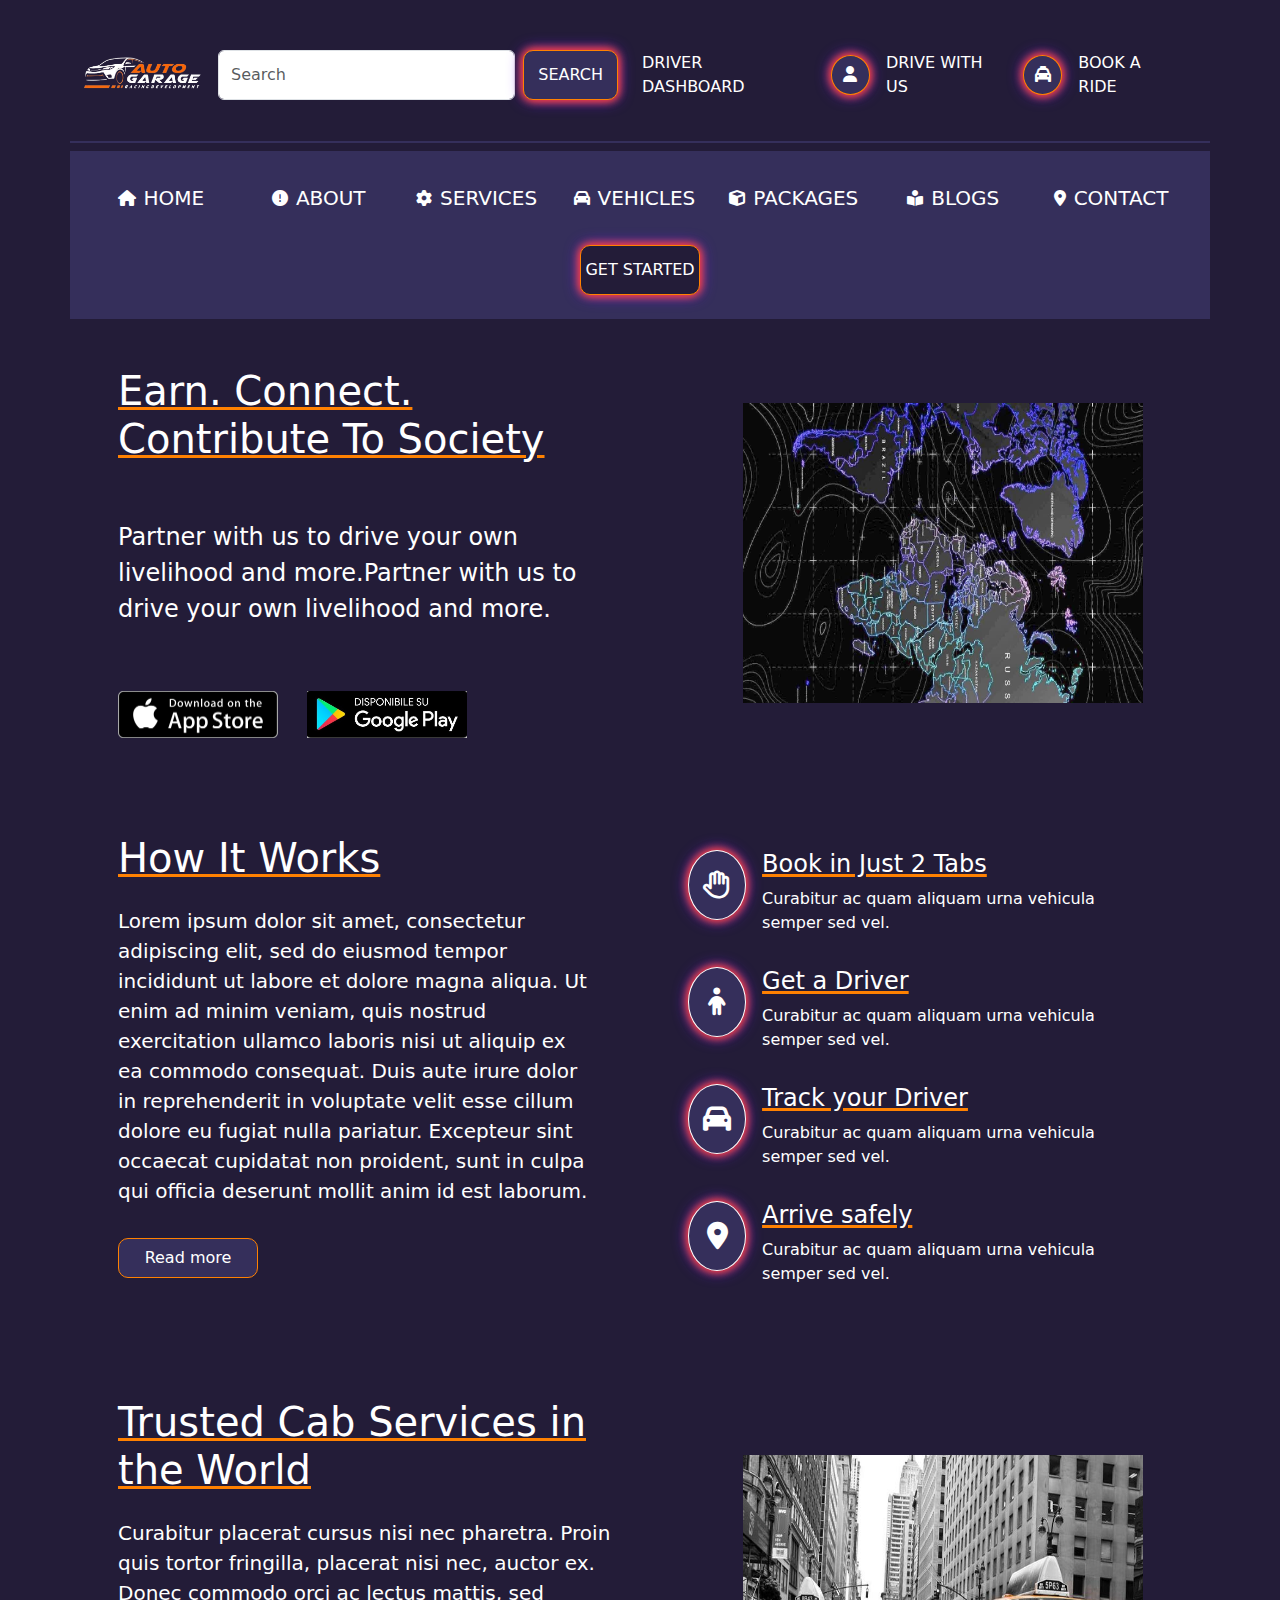
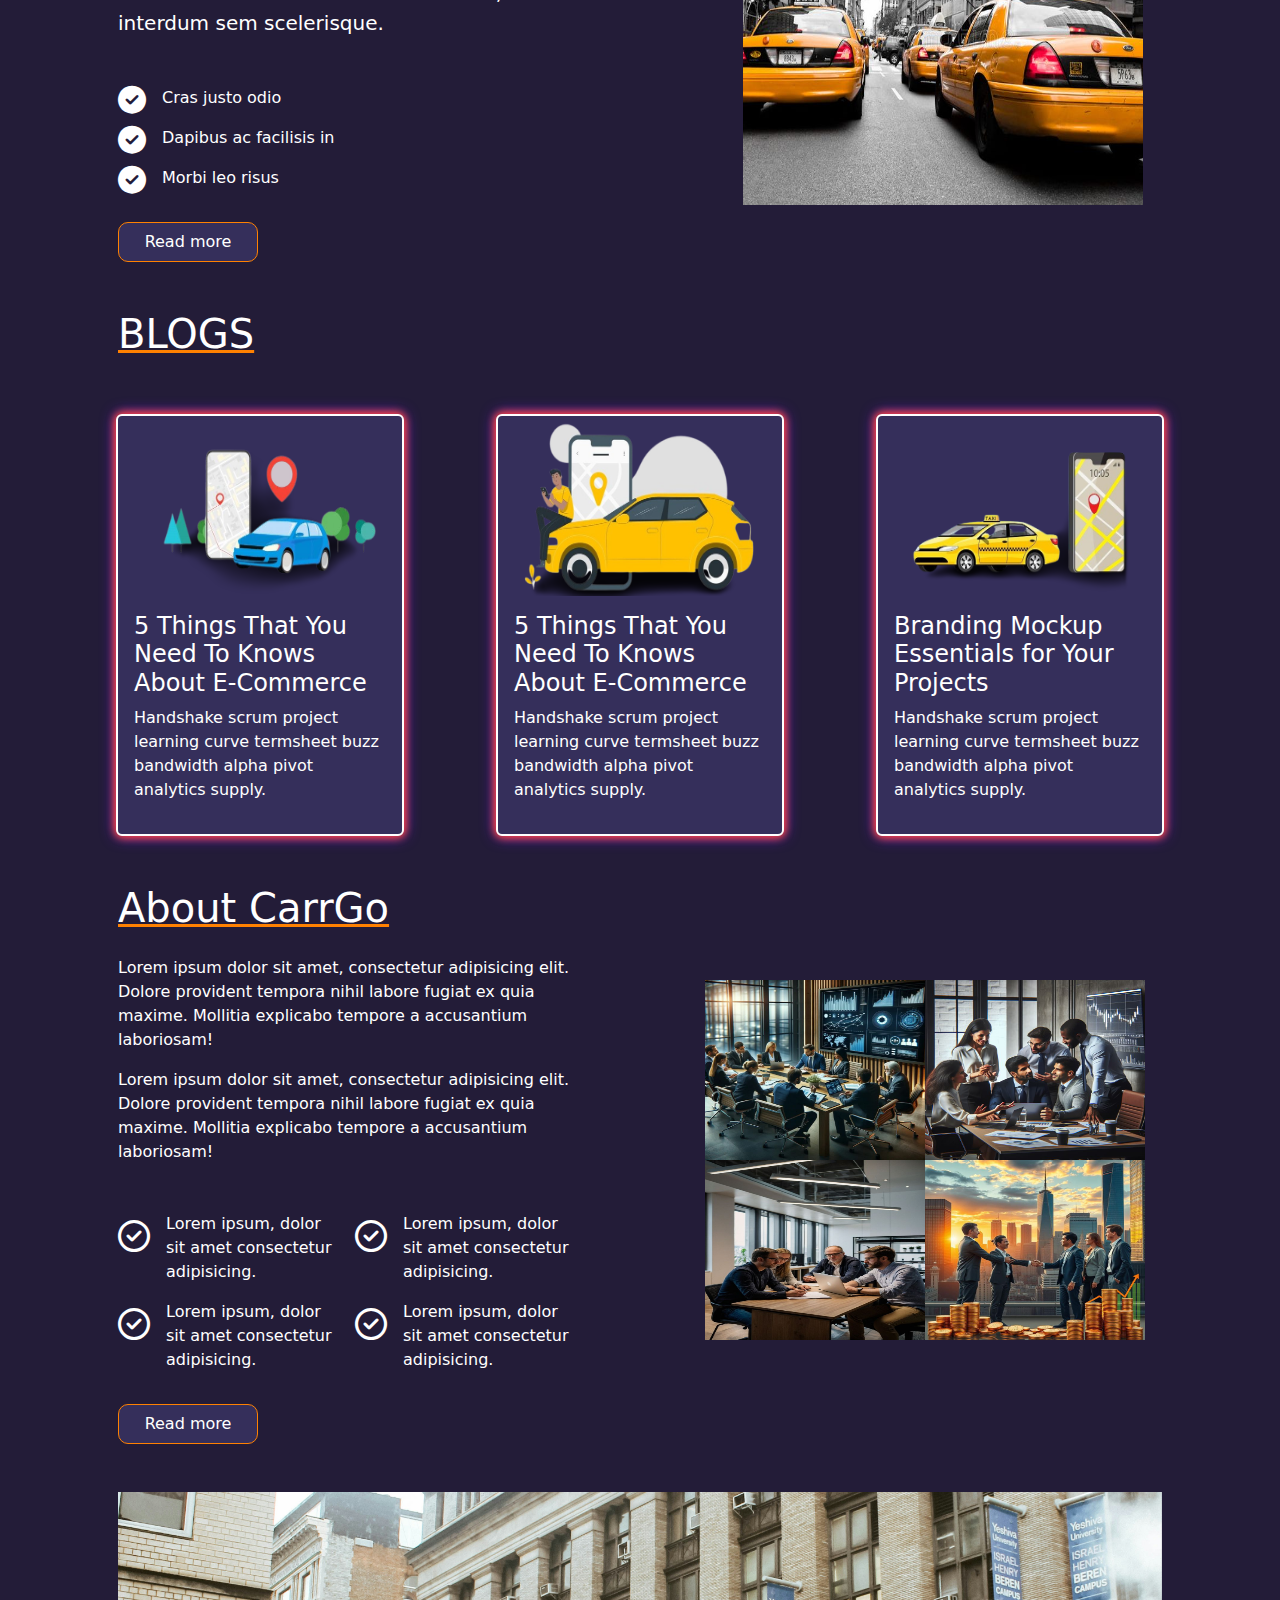
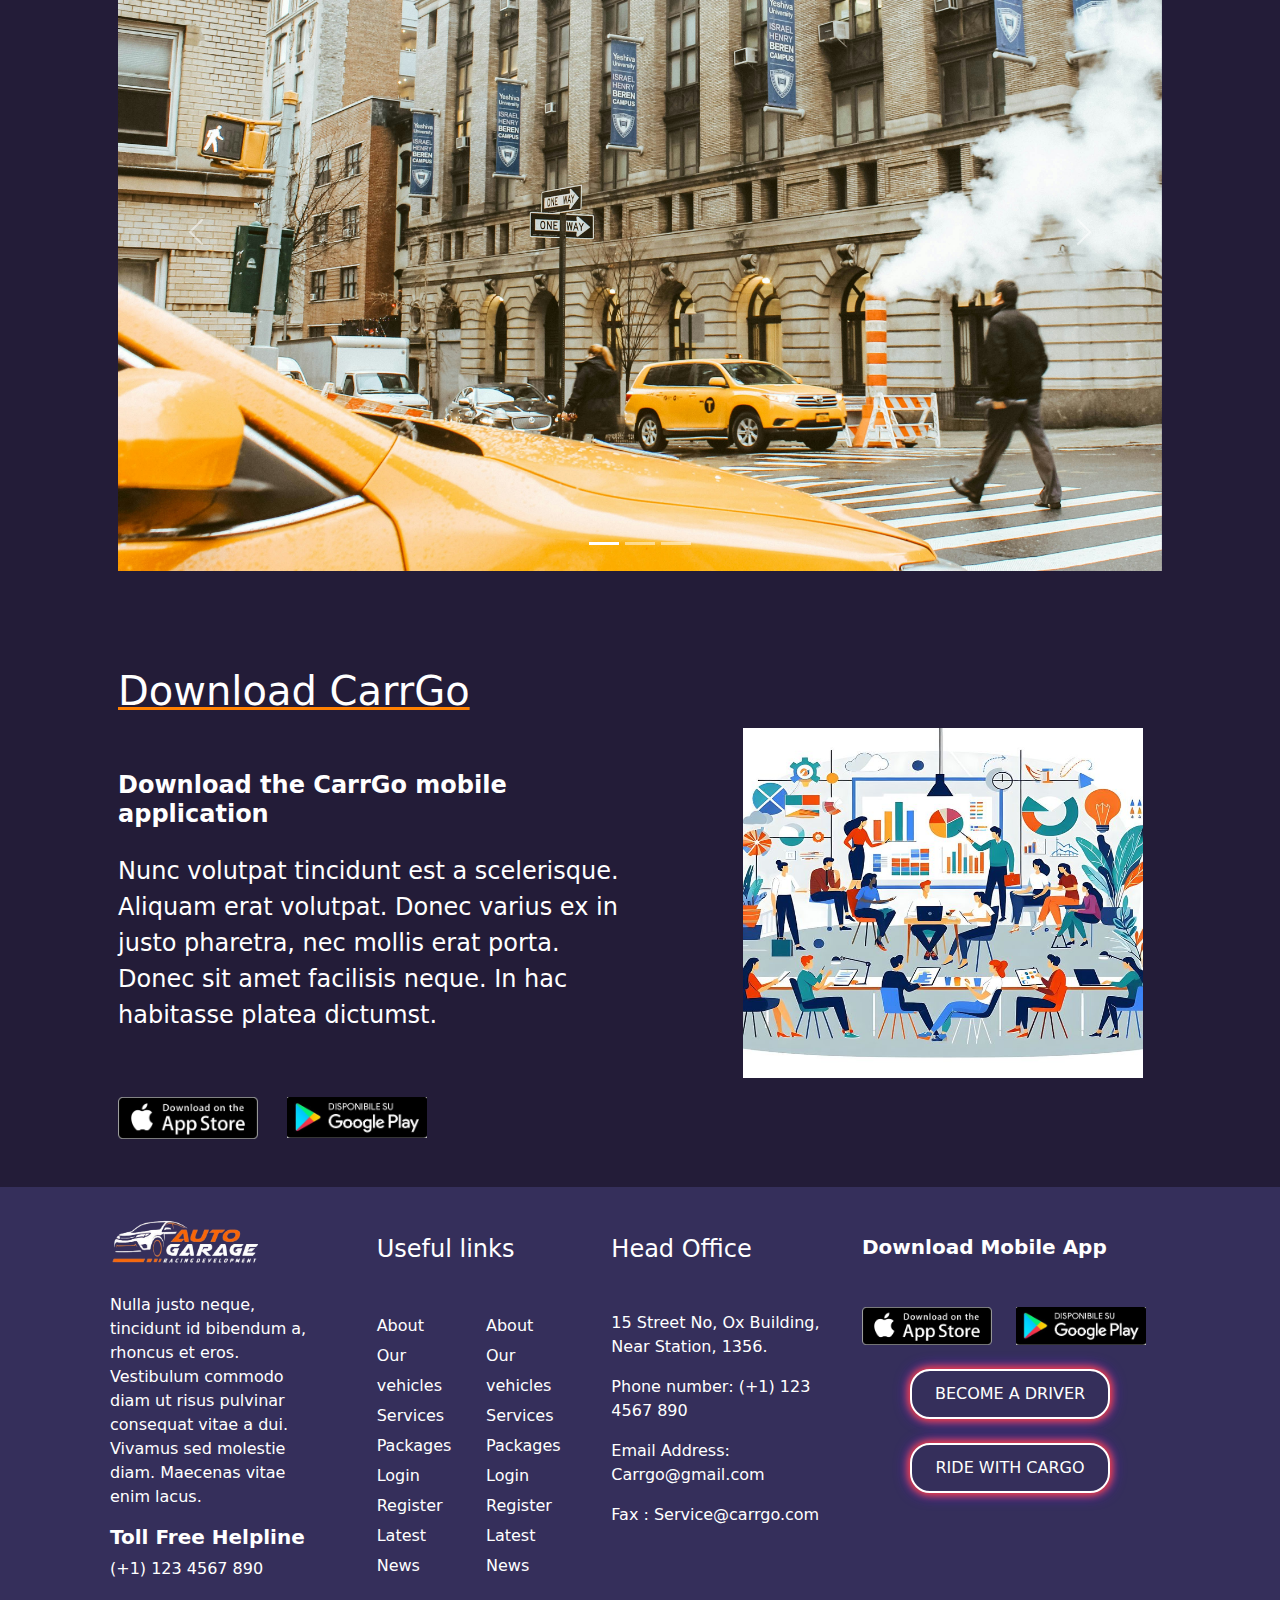
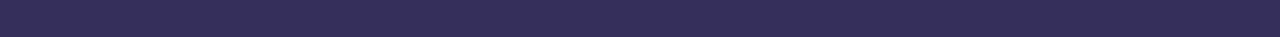
<file: index.html>
<!DOCTYPE html>
<html lang="en">

<head>
    <meta charset="UTF-8">
    <meta name="viewport" content="width=device-width, initial-scale=1, shrink-to-fit=no">
    <title>Document</title>
    <link rel="stylesheet" href="assets/bootstrap-file/css/bootstrap.min.css">
    <link rel="stylesheet" href="style.css">
    <link rel="stylesheet" href="dashboard.css">
    <link rel="stylesheet" href="animated.css">
    <link rel="stylesheet" href="https://cdnjs.cloudflare.com/ajax/libs/font-awesome/6.7.2/css/all.min.css"
        integrity="sha512-Evv84Mr4kqVGRNSgIGL/F/aIDqQb7xQ2vcrdIwxfjThSH8CSR7PBEakCr51Ck+w+/U6swU2Im1vVX0SVk9ABhg=="
        crossorigin="anonymous" referrerpolicy="no-referrer" />
</head>

<body>
    <script src="assets/bootstrap-file/js/bootstrap.min.js"></script>

    <div class="main">

        <!-- nav-bar working is started -->
        <!-- nav-bar code is uploaded -->
       
        <nav class="navbar navbar-expand-lg animt">
            <div class="container box-1">
                <a class="navbar-brand" href="#"><img src="assets/images/cargo-logo.png" width="120px" alt=""></a>
                <button class="navbar-toggler t-button" type="button" data-bs-toggle="collapse"
                    data-bs-target="#navbarSupportedContent" aria-controls="navbarSupportedContent"
                    aria-expanded="false" aria-label="Toggle navigation">
                    <span class="navbar-toggler-icon"></span>
                </button>
                <div class="collapse navbar-collapse" id="navbarSupportedContent">
                    <div class="div-form">
                        <form class="d-flex my-search-bar" role="search">
                            <input class="form-control me-2" type="search" placeholder="Search" aria-label="Search">
                            <button class="my-btn animt-5" type="submit">Search</button>
                        </form>
                    </div>
                    <div class="text-1 d-flex justify-content-center align-items-center mx-4 mt-3 fw-medium">
                        <p class="fs-6 animt-4"><a href="Driverdashboard.html" target="_blank" class="my-first-anchore  ">DRIVER DASHBOARD</a></p>
                    </div>
                    <div class="my-icons d-flex justify-content-center align-items-center ">
                        <div class="car-icon">
                            <i class="fa-solid fa-user"></i>
                        </div>
                    </div>

                    <div class="text-1 d-flex justify-content-center align-items-center mx-3 mt-3 fw-medium">
                        <p class="fs-6 animt-4"><a href="drive-white-us.html" target="_blank" class="my-first-anchore ">DRIVE WITH US</a> </p>
                    </div>

                    <div class="my-icons d-flex justify-content-center align-items-center ">
                        <div class="car-icon">
                            <i class="fa-solid fa-taxi"></i>
                        </div>
                    </div>

                    <div class="text-1 d-flex justify-content-center align-items-center mx-3 mt-3 fw-medium">
                        <p class="fs-6 animt-4"><a href="./index.html" class="my-first-anchore ">BOOK A RIDE</a> </p>
                    </div>


                </div>



            </div>
        </nav>
    
    
        <!-- nav-bar working is completed -->

        <!-- header-section-working is started -->
        <div class="header-section-1 animt">
            <div class="container box-2">
                <div class="row p-3">
                    <div class="col d-flex justify-content-center align-items-center icn icn-1">
                        <i class="fa-solid fa-house icn"></i>
                        <p class="fw-medium fs-5 mt-3 mx-2 animt-4"><a href="index.html" class="my-first-anchore">HOME</a></p>
                    </div>
                    <div class="col d-flex justify-content-center align-items-center icn">
                        <i class="fa-solid fa-circle-exclamation"></i>
                        <p class="fw-medium fs-5 mt-3 mx-2 animt-4"><a href="about.html" target="_blank"  class="my-first-anchore">ABOUT</a></p>
                    </div>
                    <div class="col d-flex justify-content-center align-items-center icn">
                        <i class="fa-solid fa-gear"></i>
                        <p class="fw-medium fs-5 mt-3 mx-2 animt-4"><a href="services.html" target="_blank"  class="my-first-anchore">SERVICES</a></p>
                    </div>
                    <div class="col d-flex justify-content-center align-items-center icn">
                        <i class="fa-solid fa-car"></i>
                        <P class="fw-medium fs-5 mt-3 mx-2 animt-4"><a href="" class="my-first-anchore"> VEHICLES</a></P>
                    </div>
                    <div class="col d-flex justify-content-center align-items-center icn">
                        <i class="fa-solid fa-cube"></i>
                        <P class="fw-medium fs-5 mt-3 mx-2 animt-4"><a href="packages.html" target="_blank" class="my-first-anchore" >PACKAGES</a></P>
                    </div>
                    <div class="col d-flex justify-content-center align-items-center icn">
                        <i class="fa-solid fa-book-open-reader"></i>
                        <P class="fw-medium fs-5 mt-3 mx-2 animt-4"><a href="" class="my-first-anchore">BLOGS</a></P>
                    </div>
                    <div class="col d-flex justify-content-center align-items-center icn">
                        <i class="fa-solid fa-location-dot"></i>
                        <P class="fw-medium fs-5 mt-3 mx-2 animt-4"><a href="contact.html" target="_blank"  class="my-first-anchore">CONTACT</a></P>
                    </div>
                    <div class="col d-flex justify-content-center align-items-center gts-btn mt-2 p-2">
                        <button class="animt-5">
                            GET STARTED
                        </button>
                    </div>
                </div>
            </div>
        </div>
        <!-- header-section-working is complted -->

        <!-- content-section-1 is started -->
        <div class="content-section animt-1">
            <div class="container">

                <div class="row">

                    <div class="col-sm c-r-1 d-flex flex-column p-5">

                        <h1 class="heading-1 fs-1">
                            Earn. Connect. Contribute To Society
                        </h1>

                        <p class="text-2 fs-4 mt-5">Partner with us to drive your own livelihood and more.Partner with
                            us to drive your own livelihood and more.</p>

                        <div class="div-image  mt-5">

                            <div class="images-apple-playstore">
                                <img src="assets/images/app-store.png" alt="" width="160px " class="hover">
                                <img src="assets/images/a154ed195519b1d7aa45cde1a9771713.jpg" alt="" width="160px"
                                    class="mx-4 hover">
                            </div>

                        </div>


                    </div>

                    <div class="col-sm c-r-2 d-flex justify-content-center align-items-center">
                        <div class="map-img">
                            <img src="assets/images/map-1.jpg" alt="">
                        </div>



                    </div>


                </div>


            </div>
        </div>

        <!-- content-section-1 is completed -->

        <!-- content-section-2 is started now -->
        <div class="container animt-2">
            <div class="row">

                <div class="col-sm p-5">

                    <h1 class="heading-1">How It Works</h1>

                    <p class="text-2 fs-5 mt-4">Lorem ipsum dolor sit amet, consectetur adipiscing elit, sed do eiusmod
                        tempor incididunt ut labore et dolore magna aliqua. Ut enim ad minim veniam, quis nostrud
                        exercitation ullamco laboris nisi ut aliquip ex ea commodo consequat. Duis aute irure dolor in
                        reprehenderit in voluptate velit esse cillum dolore eu fugiat nulla pariatur. Excepteur sint
                        occaecat cupidatat non proident, sunt in culpa qui officia deserunt mollit anim id est laborum.
                    </p>

                    <button class="read-more-button mt-3"> Read more</button>

                </div>

                <div class="col-sm p-5">
                    <div class="one-main-div d-flex mt-3 animt-5">
                        <div class="one-div d-flex justify-content-center align-items-center">
                            <i class="fa-regular fa-hand hand-color fs-3"></i>
                        </div>

                        <div class="hand-text mx-3 animt-5">
                            <h1 class="heading-1 fs-4">Book in Just 2 Tabs</h1>
                            <p class="text-2 fs-6">Curabitur ac quam aliquam urna vehicula semper sed vel.</p>
                        </div>

                    </div>

                    <div class="one-main-div d-flex mt-3 animt-5">
                        <div class="one-div d-flex justify-content-center align-items-center">
                            <i class="fa-solid fa-child hand-color fs-3"></i>
                        </div>


                        <div class="hand-text mx-3 animt-5">
                            <h1 class="heading-1 fs-4">Get a Driver</h1>
                            <p class="text-2 fs-6">Curabitur ac quam aliquam urna vehicula semper sed vel.</p>
                        </div>

                    </div>

                    <div class="one-main-div d-flex mt-3 animt-5">
                        <div class="one-div d-flex justify-content-center align-items-center">
                            <i class="fa-solid fa-car  hand-color fs-3"></i>
                        </div>

                        <div class="hand-text mx-3 animt-5">
                            <h1 class="heading-1 fs-4">Track your Driver</h1>
                            <p class="text-2 fs-6">Curabitur ac quam aliquam urna vehicula semper sed vel.</p>
                        </div>

                    </div>

                    <div class="one-main-div d-flex mt-3 animt-5">
                        <div class="one-div d-flex justify-content-center align-items-center">
                            <i class="fa-solid fa-location-dot hand-color fs-3"></i>
                        </div>

                        <div class="hand-text mx-3 animt-5">
                            <h1 class="heading-1 fs-4">Arrive safely</h1>
                            <p class="text-2 fs-6">Curabitur ac quam aliquam urna vehicula semper sed vel.</p>
                        </div>

                    </div>
                </div>
            </div>
        </div>
        <!-- content-section-2 is complted now -->

        <!-- content-section-3 is started now -->

        <div class="container animt-2">
            <div class="row">
                <div class="col-sm p-5">

                    <h1 class="heading-1">Trusted Cab Services
                        in the World</h1>
                    <p class="text-2 fs-5 mt-4">
                        Curabitur placerat cursus nisi nec pharetra. Proin quis tortor fringilla, placerat nisi nec,
                        auctor ex. Donec commodo orci ac lectus mattis, sed interdum sem scelerisque.
                    </p>


                    <div class="check-div d-flex mt-5 animt-5">
                        <i class="fa-solid fa-circle-check hand-color fs-3"></i>
                        <p class="text-2 fs-6 mx-3">Cras justo odio</p>
                    </div>

                    <div class="check-div d-flex animt-5">
                        <i class="fa-solid fa-circle-check hand-color fs-3"></i>
                        <p class="text-2 fs-6 mx-3">Dapibus ac facilisis in</p>
                    </div>

                    <div class="check-div d-flex animt-5">
                        <i class="fa-solid fa-circle-check hand-color fs-3"></i>
                        <p class="text-2 fs-6 mx-3">Morbi leo risus</p>
                    </div>

                    <button class="read-more-button mt-3"> Read more</button>

                </div>

                <div class="col-sm d-flex justify-content-center align-items-center ">
                    <div class="car-img">
                        <img src="assets/images/car-taxi.jpg" alt="">
                    </div>
                </div>
            </div>
        </div>

        <!-- content-section-3 is completed now -->

        <!-- content-section-5 heading is started now  -->
        <div class="container animt-2">
            <div class="row">
                <div class="col-sm px-5">
                    <h1 class="heading-1 animt-5">
                        BLOGS
                    </h1>
                </div>
            </div>
        </div>
        <!-- content-section-5 heading is completed now  -->


        <!-- content-section-5 is started now -->
        <div class="container animt-2">

            <div class="row">

                <div class="col-sm box-4 d-flex justify-content-center mt-5">
                    <div class="card card-1 animt-6" style="width: 18rem;">
                        <div class="car-1-img mx-4">
                            <img src="assets/images/car-2.png" class="card-img-top" alt="...">
                        </div>
                        <div class="card-body">
                            <h4 class="text-3">5 Things That You Need To Knows About E-Commerce</h4>
                            <p class="text-3">Handshake scrum project learning curve termsheet buzz bandwidth alpha
                                pivot analytics supply.</p>
                        </div>
                    </div>
                </div>


                <div class="col-sm d-flex justify-content-center mt-5">
                    <div class="card card-1 animt-6" style="width: 18rem;">
                        <div class="car-1-img mx-3">
                            <img src="assets/images/car-3-removebg-preview.png" class="card-img-top" alt="...">
                        </div>
                        <div class="card-body">
                            <h4 class="text-3">5 Things That You Need To Knows About E-Commerce</h4>
                            <p class="text-3">Handshake scrum project learning curve termsheet buzz bandwidth alpha
                                pivot analytics supply.</p>
                        </div>
                    </div>

                </div>


                <div class="col-sm d-flex justify-content-center mt-5">

                    <div class="card card-1 animt-6" style="width: 18rem;">
                        <div class="car-1-img mx-3">
                            <img src="assets/images/car-4.png" class="card-img-top" alt="...">
                        </div>
                        <div class="card-body">
                            <h4 class="text-3">Branding Mockup Essentials for Your Projects</h4>
                            <p class="text-3">Handshake scrum project learning curve termsheet buzz bandwidth alpha
                                pivot analytics supply.</p>
                        </div>
                    </div>

                </div>

            </div>
        </div>
        <!-- content-section-5 is complted now -->

        <!-- content-section-6 is started now -->
        <div class="container mt-5 animt-2">

            <div class="row">

                <div class="col-sm px-5">
                    <h1 class="heading-1">About CarrGo</h1>

                    <p class="text-3 mt-4">Lorem ipsum dolor sit amet, consectetur adipisicing elit. Dolore provident
                        tempora nihil labore fugiat ex quia maxime. Mollitia explicabo tempore a accusantium laboriosam!
                    </p>

                    <p class="text-3">Lorem ipsum dolor sit amet, consectetur adipisicing elit. Dolore provident tempora
                        nihil labore fugiat ex quia maxime. Mollitia explicabo tempore a accusantium laboriosam!</p>

                    <div class="my-second-icons-div d-flex mt-5">
                        <div class="right-check-icons d-flex animt-6">

                            <i class="fa-regular fa-circle-check hand-color fs-2 mt-2"></i>
                            <p class="text-3 mx-3">Lorem ipsum, dolor sit amet consectetur adipisicing.</p>
                        </div>

                        <div class="right-check-icons d-flex animt-6">

                            <i class="fa-regular fa-circle-check hand-color fs-2 mt-2"></i>
                            <p class="text-3 mx-3">Lorem ipsum, dolor sit amet consectetur adipisicing.</p>
                        </div>

                    </div>

                    <div class="my-second-icons-div d-flex">
                        <div class="right-check-icons d-flex animt-6 ">

                            <i class="fa-regular fa-circle-check hand-color fs-2 mt-2"></i>
                            <p class="text-3 mx-3">Lorem ipsum, dolor sit amet consectetur adipisicing.</p>
                        </div>

                        <div class="right-check-icons d-flex animt-6">

                            <i class="fa-regular fa-circle-check hand-color fs-2 mt-2"></i>
                            <p class="text-3 mx-3">Lorem ipsum, dolor sit amet consectetur adipisicing.</p>
                        </div>

                    </div>

                    <button class="read-more-button mt-3"> Read more</button>

                </div>



                <div class="col-sm p-5">

                    <div class="collage-image-2 d-flex justify-content-center mt-5">
                        <div class="collage-image-child-1 animt-6">
                            <img src="assets/images/collage-2.jpg" alt="">
                        </div>

                        <div class="collage-image-child-2 animt-6">
                            <img src="assets/images/collage-1.jpg" alt="">
                        </div>


                    </div>

                    <div class="collage-image-2 d-flex justify-content-center">
                        <div class="collage-image-child-1 animt-6">
                            <img src="assets/images/collage-4.jpg" alt="">
                        </div>

                        <div class="collage-image-child-2 animt-6">
                            <img src="assets/images/collage-3.jpg" alt="">
                        </div>


                    </div>


                </div>

            </div>

        </div>
<!-- content-section-6 is completed now -->

<!-- content-secction-7 is started-now  -->

<div class="container p-5 animt-2">

    <div id="carouselExampleIndicators" class="carousel slide" data-bs-ride="carousel">
        <div class="carousel-indicators">
          <button type="button" data-bs-target="#carouselExampleIndicators" data-bs-slide-to="0" class="active" aria-current="true" aria-label="Slide 1"></button>
          <button type="button" data-bs-target="#carouselExampleIndicators" data-bs-slide-to="1" aria-label="Slide 2"></button>
          <button type="button" data-bs-target="#carouselExampleIndicators" data-bs-slide-to="2" aria-label="Slide 3"></button>
        </div>
        <div class="carousel-inner">
          <div class="carousel-item active">
            <img src="assets/images/taxi1.jpg" class="d-block w-100" alt="...">
          </div>
          <div class="carousel-item">
            <img src="assets/images/taxi-3.jpg" class="d-block w-100" alt="...">
          </div>
          <div class="carousel-item">
            <img src="assets/images/new-york-2253292_1280.jpg" class="d-block w-100" alt="...">
          </div>
        </div>
        <button class="carousel-control-prev" type="button" data-bs-target="#carouselExampleIndicators" data-bs-slide="prev">
          <span class="carousel-control-prev-icon" aria-hidden="true"></span>
          <span class="visually-hidden">Previous</span>
        </button>
        <button class="carousel-control-next" type="button" data-bs-target="#carouselExampleIndicators" data-bs-slide="next">
          <span class="carousel-control-next-icon" aria-hidden="true"></span>
          <span class="visually-hidden">Next</span>
        </button>
      </div>

</div>

<!-- content-secction-7 is complted-now  -->

<!-- content-section-8 is started now -->
<div class="container animt-2">

    <div class="row">


        <div class="col-sm c-r-1 d-flex flex-column p-5">

            <h1 class="heading-1 fs-1">
                Download CarrGo
            </h1>

            <h4 class="text-3 fw-bold mt-5">Download the CarrGo mobile application</h4>

            <p class="text-2 fs-4 fw-light mt-3">Nunc volutpat tincidunt est a scelerisque. Aliquam erat volutpat. Donec varius ex in justo pharetra, nec mollis erat porta. Donec sit amet facilisis neque. In hac habitasse platea dictumst.</p>

            <div class="div-image-1  mt-5">

                <div class="images-apple-playstore-again-responsive">
                    <img src="assets/images/app-store.png" alt="" width="140px " class="hover">
                    <img src="assets/images/a154ed195519b1d7aa45cde1a9771713.jpg" alt="" width="140px"
                        class="mx-4 hover">
                </div>

            </div>


        </div>

        <div class="col-sm c-r-2 d-flex justify-content-center align-items-center">
            <div class="map-imges">
                <img src="assets/images/illustrator.jpg" alt="">
            </div>



        </div>


       

    </div>

</div>
<!-- content-section-8 is completed now -->

<!--last-footer- is started now-->
<footer class="animt-3">
 <div class="container last-footer-container">

    <div class="row p-4">


<div class="col-sm footer-first-col px-3">

    <div class="logo-img mt-2">
        <img src="assets/images/cargo-logo.png" alt="">
    </div>

    <p class="text-2 mt-4">Nulla justo neque, tincidunt id bibendum a, rhoncus et eros. Vestibulum commodo diam ut risus pulvinar consequat vitae a dui. Vivamus sed molestie diam. Maecenas vitae enim lacus.</p>

    <h3 class="text-2 fs-5 fw-bold ">Toll Free Helpline</h3>
    <p class="text-2">
        (+1) 123 4567 890
    </p>
</div>
<div class="col-sm footer-second-col px-3">
<h4 class="text-2 mx-3 mt-4 ">
    Useful links
</h4>

<div class="ul-div d-flex">

<ul class="mt-4 p-3 ">
    <li class="text-2 animt-6">About</li>
    <li class="text-2 animt-6">Our vehicles</li>
    <li class="text-2 animt-6">Services</li>
    <li class="text-2 animt-6">Packages</li>
    <li class="text-2 animt-6">Login</li>
    <li class="text-2 animt-6">Register</li>
    <li class="text-2 animt-6">Latest News</li>
</ul>

<ul class="mt-4 p-3">
    <li class="text-2 animt-6">About</li>
    <li class="text-2 animt-6">Our vehicles</li>
    <li class="text-2 animt-6">Services</li>
    <li class="text-2 animt-6">Packages</li>
    <li class="text-2 animt-6">Login</li>
    <li class="text-2 animt-6">Register</li>
    <li class="text-2 animt-6">Latest News</li>
</ul>

</div>

</div>
<div class="col-sm footer-second-col px-3">
    <h4 class="text-2 mt-4">
        Head Office
    </h4>

    <p class="text-2 mt-5">15 Street No, Ox Building,
        Near Station, 1356.</p>

        <p class="text-2">Phone number: (+1) 123 4567 890</p>
        <p class="text-2">
            Email Address: Carrgo@gmail.com
        </p>

        <p class="text-2">Fax : Service@carrgo.com</p>

   

</div>
<div class="col-sm footer-second-col px-3">
    <h4 class="text-2 mt-4 fs-5 fw-bold">
        Download Mobile App
    </h4>
    <div class="div-image-4  mt-5">

        <div class="images-apple-playstore d-flex">
            <img src="assets/images/app-store.png" alt="" width="130px " class="hover">
            <img src="assets/images/a154ed195519b1d7aa45cde1a9771713.jpg" alt="" width="130px"
                class="mx-4 hover">
        </div>

        <button class="second-last-button mt-4 mx-5 animt-6">
            BECOME A DRIVER
        </button>

        <button class="last-button mt-4 mx-5 animt-6 ">
           RIDE WITH CARGO
        </button>


</div>

    </div>
  
 </div>

    </div>
</footer>

<!--last-footer- is compltednow-->

</body>

</html>
</file>
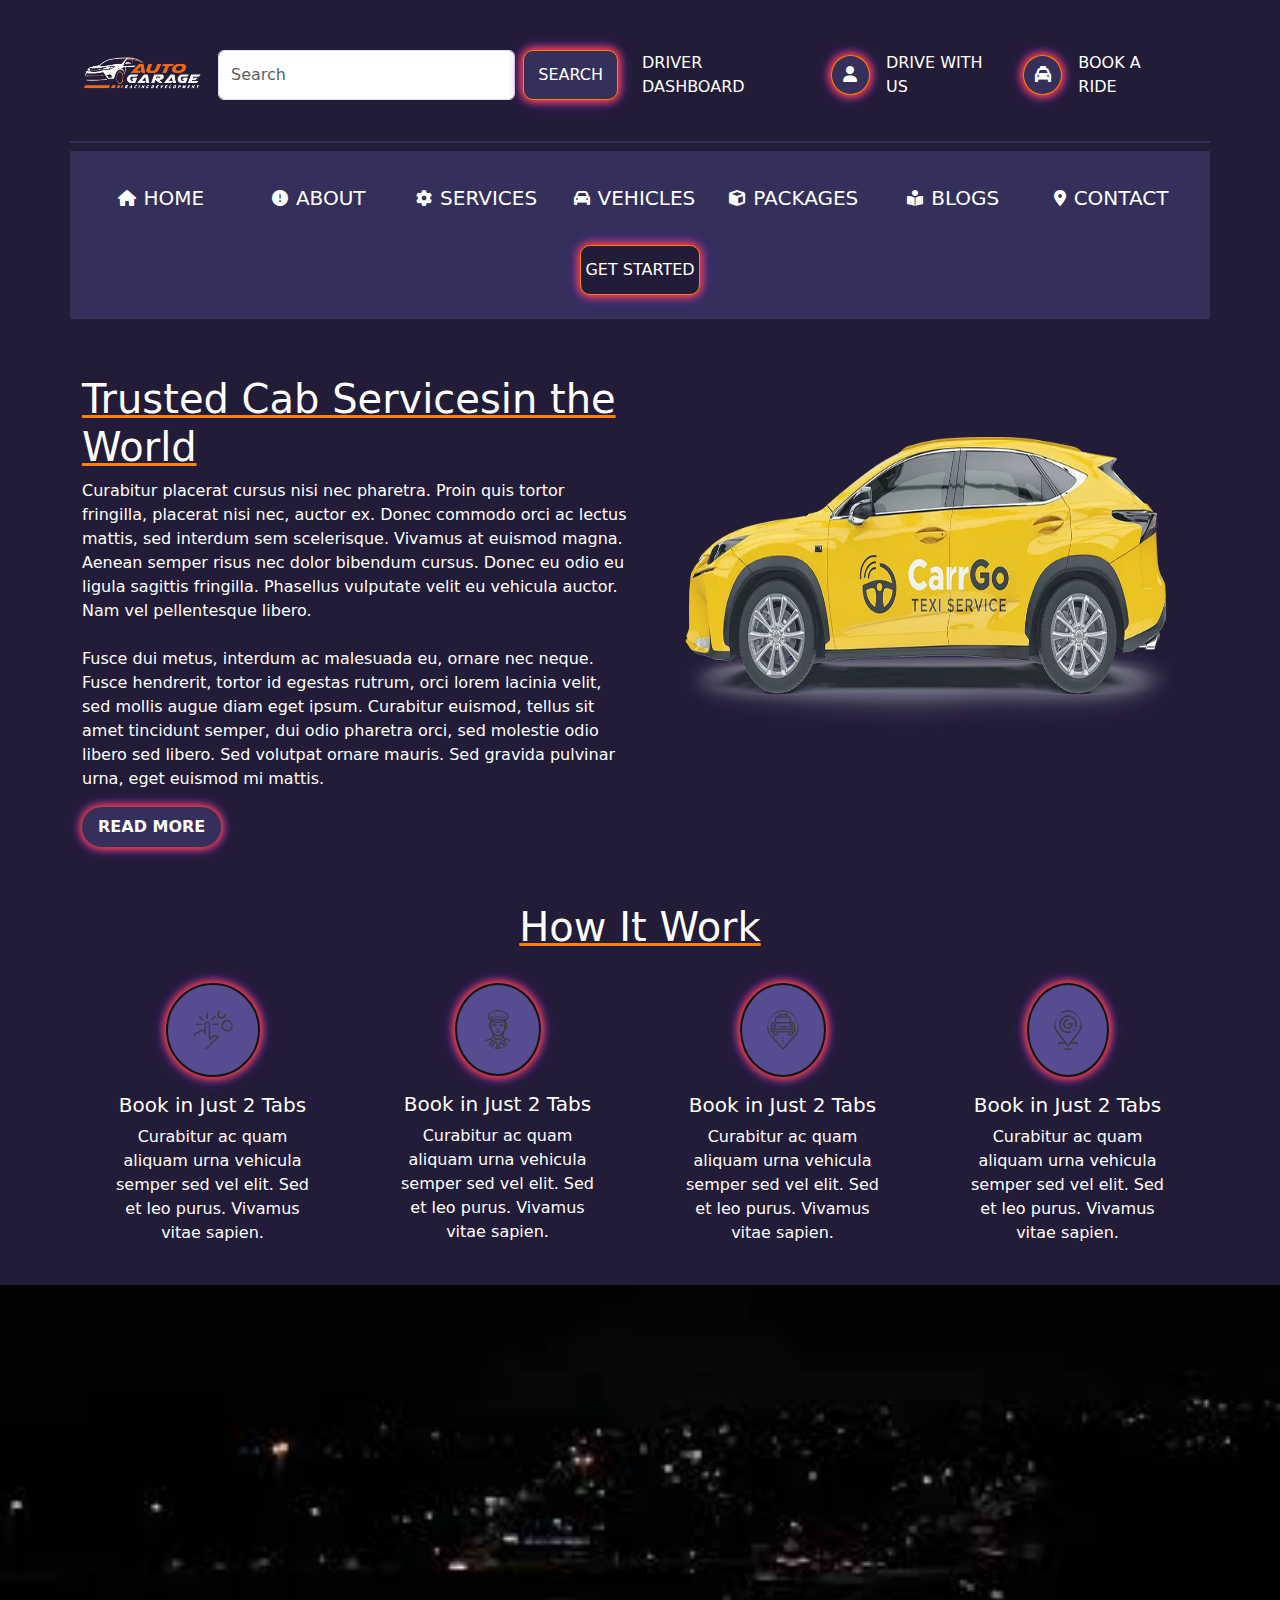
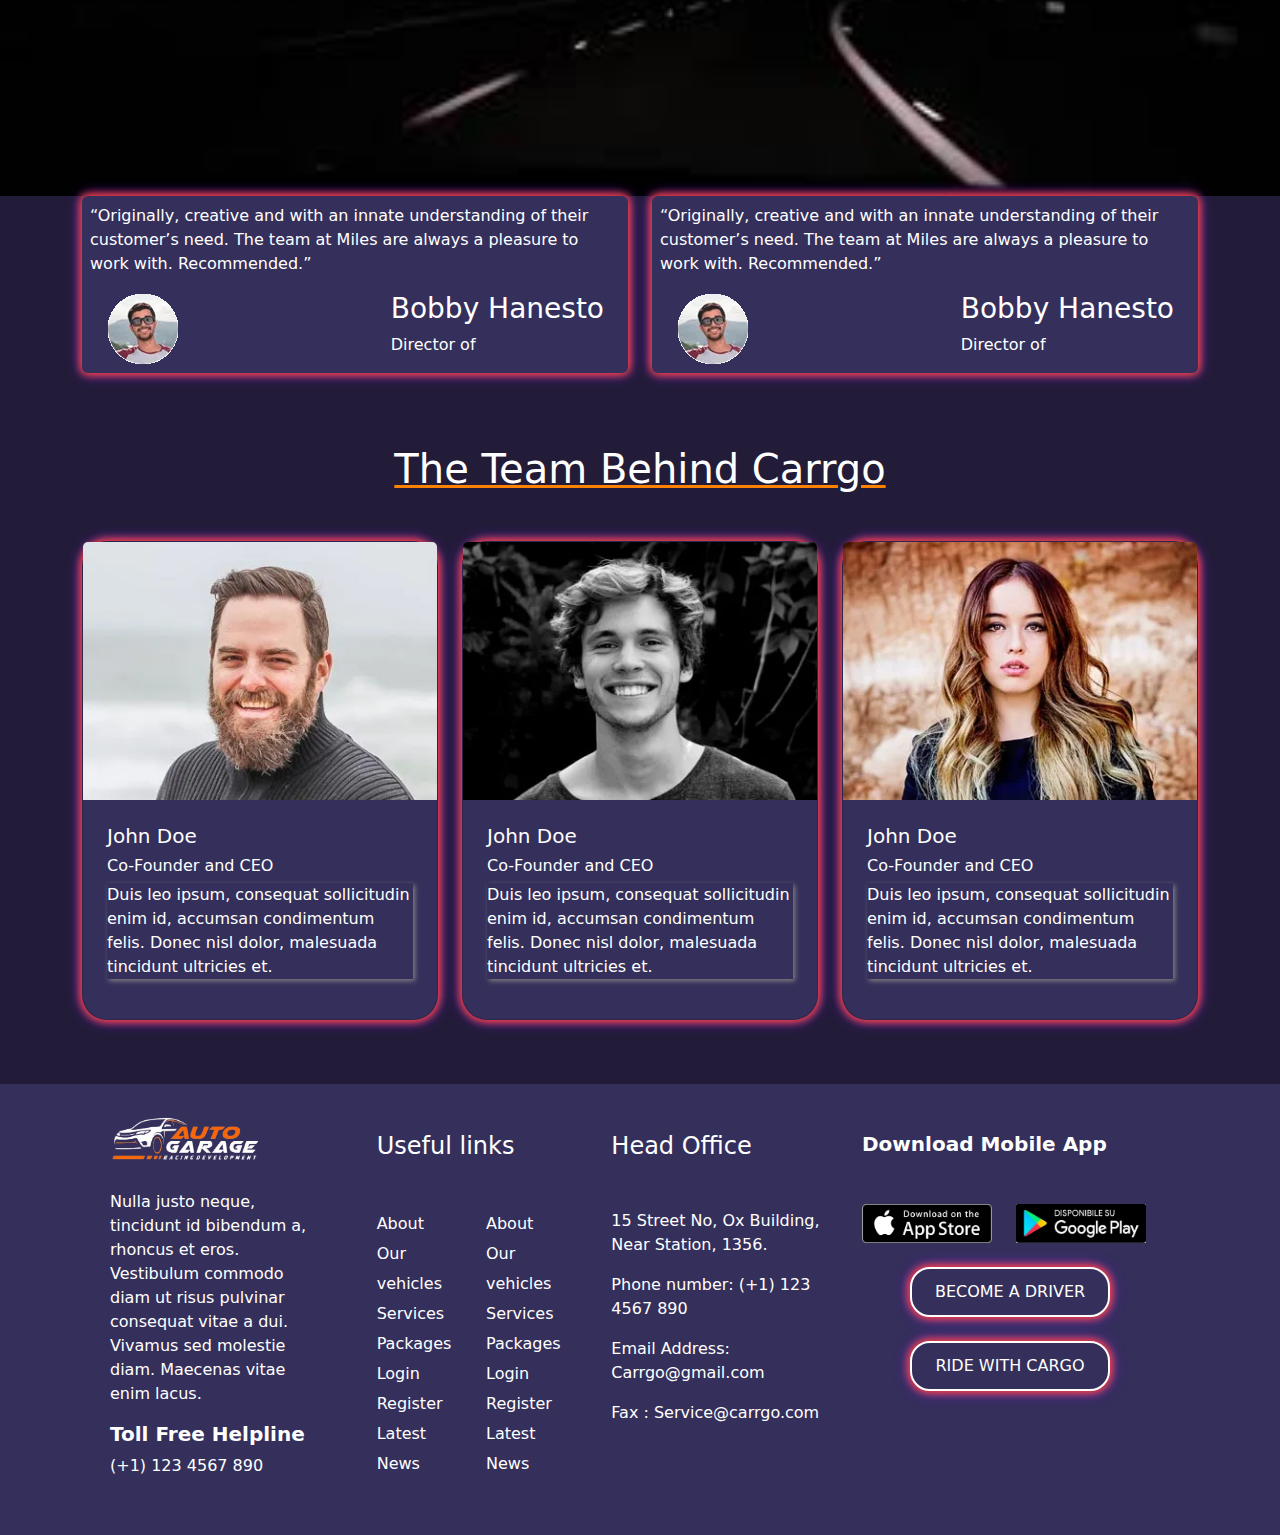
<file: about.html>
<!doctype html>
<html lang="en">

<head>
    <meta charset="utf-8">
    <meta name="viewport" content="width=device-width, initial-scale=1, shrink-to-fit=no">
    <title>Bootstrap demo</title>
    <link rel="stylesheet" href="https://cdnjs.cloudflare.com/ajax/libs/font-awesome/6.7.2/css/all.min.css"
        integrity="sha512-Evv84Mr4kqVGRNSgIGL/F/aIDqQb7xQ2vcrdIwxfjThSH8CSR7PBEakCr51Ck+w+/U6swU2Im1vVX0SVk9ABhg=="
        crossorigin="anonymous" referrerpolicy="no-referrer" />
    <link href="https://cdn.jsdelivr.net/npm/bootstrap@5.3.3/dist/css/bootstrap.min.css" rel="stylesheet"
        integrity="sha384-QWTKZyjpPEjISv5WaRU9OFeRpok6YctnYmDr5pNlyT2bRjXh0JMhjY6hW+ALEwIH" crossorigin="anonymous">
    <link rel="stylesheet" href="//cdnjs.cloudflare.com/ajax/libs/animate.css/4.1.1/animate.min.css">
    <link rel="stylesheet" href="about.css">
</head>

<body>

    <div class="main1">

          <!-- nav-bar code is uploaded -->
          <nav class="navbar navbar-expand-lg animt">
            <div class="container box-1">
                <a class="navbar-brand" href="#"><img src="assets/images/cargo-logo.png" width="120px" alt=""></a>
                <button class="navbar-toggler t-button" type="button" data-bs-toggle="collapse"
                    data-bs-target="#navbarSupportedContent" aria-controls="navbarSupportedContent"
                    aria-expanded="false" aria-label="Toggle navigation">
                    <span class="navbar-toggler-icon"></span>
                </button>
                <div class="collapse navbar-collapse" id="navbarSupportedContent">
                    <div class="div-form">
                        <form class="d-flex my-search-bar" role="search">
                            <input class="form-control me-2" type="search" placeholder="Search" aria-label="Search">
                            <button class="my-btn animt-5" type="submit">Search</button>
                        </form>
                    </div>
                    <div class="text-1 d-flex justify-content-center align-items-center mx-4 mt-3 fw-medium">
                        <p class="fs-6 animt-4"><a href="Driverdashboard.html" target="_blank" class="my-first-anchore  ">DRIVER DASHBOARD</a></p>
                    </div>
                    <div class="my-icons d-flex justify-content-center align-items-center ">
                        <div class="car-icon">
                            <i class="fa-solid fa-user"></i>
                        </div>
                    </div>

                    <div class="text-1 d-flex justify-content-center align-items-center mx-3 mt-3 fw-medium">
                        <p class="fs-6 animt-4"><a href="drive-white-us.html" target="_blank" class="my-first-anchore ">DRIVE WITH US</a> </p>
                    </div>

                    <div class="my-icons d-flex justify-content-center align-items-center ">
                        <div class="car-icon">
                            <i class="fa-solid fa-taxi"></i>
                        </div>
                    </div>

                    <div class="text-1 d-flex justify-content-center align-items-center mx-3 mt-3 fw-medium">
                        <p class="fs-6 animt-4"><a href="./index.html" class="my-first-anchore ">BOOK A RIDE</a> </p>
                    </div>


                </div>



            </div>
        </nav>
        <!-- nav-bar working is completed -->

        <!-- header-section-working is started -->
        <div class="header-section-1 animt">
            <div class="container box-2">
                <div class="row p-3">
                    <div class="col d-flex justify-content-center align-items-center icn icn-1">
                        <i class="fa-solid fa-house icn"></i>
                        <p class="fw-medium fs-5 mt-3 mx-2 animt-4"><a href="index.html"  class="my-first-anchore">HOME</a></p>
                    </div>
                    <div class="col d-flex justify-content-center align-items-center icn">
                        <i class="fa-solid fa-circle-exclamation"></i>
                        <p class="fw-medium fs-5 mt-3 mx-2 animt-4"><a href="about.html" target="_blank" class="my-first-anchore">ABOUT</a></p>
                    </div>
                    <div class="col d-flex justify-content-center align-items-center icn">
                        <i class="fa-solid fa-gear"></i>
                        <p class="fw-medium fs-5 mt-3 mx-2 animt-4"><a href="services.html" target="_blank"  class="my-first-anchore" >SERVICES</a></p>
                    </div>
                    <div class="col d-flex justify-content-center align-items-center icn">
                        <i class="fa-solid fa-car"></i>
                        <P class="fw-medium fs-5 mt-3 mx-2 animt-4"><a href="" class="my-first-anchore"> VEHICLES</a></P>
                    </div>
                    <div class="col d-flex justify-content-center align-items-center icn">
                        <i class="fa-solid fa-cube"></i>
                        <P class="fw-medium fs-5 mt-3 mx-2 animt-4"><a href="packages.html" target="_blank"  class="my-first-anchore" >PACKAGES</a></P>
                    </div>
                    <div class="col d-flex justify-content-center align-items-center icn">
                        <i class="fa-solid fa-book-open-reader"></i>
                        <P class="fw-medium fs-5 mt-3 mx-2 animt-4"><a href="" class="my-first-anchore">BLOGS</a></P>
                    </div>
                    <div class="col d-flex justify-content-center align-items-center icn">
                        <i class="fa-solid fa-location-dot"></i>
                        <P class="fw-medium fs-5 mt-3 mx-2 animt-4"><a href="contact.html" target="_blank"  class="my-first-anchore">CONTACT</a></P>
                    </div>
                    <div class="col d-flex justify-content-center align-items-center gts-btn mt-2 p-2">
                        <button class="animt-5">
                            GET STARTED
                        </button>
                    </div>
                </div>
            </div>
        </div>
        <!-- header-section-working is complted -->

        <!-- aik kaam kar rahi hun -->

    </div>
    <div class="main-sec">

        <div class="main2  mt-5 p-2">

            <div class="container  ">
                <div class="row">

                    <div class="col-sm col-lg-6 col-md-6 col-sm-12 ">
                        <div class="main-head">
                            <h1 class="ab-head">Trusted Cab Servicesin the World</h1>
                            <p class=" text-md-left ">Curabitur placerat cursus nisi nec pharetra. Proin quis tortor
                                fringilla, placerat
                                nisi nec, auctor ex. Donec commodo orci ac lectus mattis, sed interdum sem scelerisque.
                                Vivamus at euismod magna. Aenean semper risus nec dolor bibendum cursus. Donec eu odio
                                eu
                                ligula sagittis fringilla. Phasellus vulputate velit eu vehicula auctor. Nam vel
                                pellentesque libero.</p>
                            <p class=" mt-4">Fusce dui metus, interdum ac malesuada eu, ornare nec neque. Fusce
                                hendrerit,
                                tortor id egestas rutrum, orci lorem lacinia velit, sed mollis augue diam eget ipsum.
                                Curabitur euismod, tellus sit amet tincidunt semper, dui odio pharetra orci, sed
                                molestie
                                odio libero sed libero. Sed volutpat ornare mauris. Sed gravida pulvinar urna, eget
                                euismod
                                mi mattis.</p>
                            <button class="nav-butt2 px-3 py-2 fw-semibold"> READ MORE</button>
                        </div>
                    </div>

                    <div class="col-sm col-lg-6 col-md-6 d-flex align-items-md-center mb-5 ">
                        <div class="car-img animate__animated  animate__backInDown">
                            <img src="assets/images/2.webp" alt="" class="">
                        </div>
                    </div>

                </div>

            </div>

        </div>


        <div class="main3">
            <div class="container">
                <div class="row ">
                    <div class="col-12 text-center mt-5 ab-head">
                        <h1>How It Work</h1>
                    </div>
                    <div class="col-3 col-lg-3 col-md-6 col-12">
                        <div class="icon-main d-flex gap-2 p-3">

                            <div class="icons text-center  p-2 ">
                                <img src="assets/images/1.webp" alt="">
                                <h5 class="mt-3">Book in Just 2 Tabs</h5>
                                <p>Curabitur ac quam aliquam urna vehicula semper sed vel elit. Sed et leo purus.
                                    Vivamus
                                    vitae sapien.</p>
                            </div>

                        </div>
                    </div>
                    <div class="col-3 col-lg-3 col-md-6 col-12">

                        <div class="icon-main d-flex p-3">

                            <div class="icons text-center  p-2 ">
                                <img src="assets/images/2 (1).webp" alt="">
                                <h5 class="mt-3">Book in Just 2 Tabs</h5>
                                <p>Curabitur ac quam aliquam urna vehicula semper sed vel elit. Sed et leo purus.
                                    Vivamus
                                    vitae sapien.</p>
                            </div>
                        </div>

                    </div>
                    <div class="col-3 col-lg-3 col-md-6 col-12">

                        <div class="icon-main d-flex  p-3">

                            <div class="icons text-center  p-2">
                                <img src="assets/images/3.webp" alt="">
                                <h5 class="mt-3">Book in Just 2 Tabs</h5>
                                <p>Curabitur ac quam aliquam urna vehicula semper sed vel elit. Sed et leo purus.
                                    Vivamus
                                    vitae sapien.</p>
                            </div>
                        </div>

                    </div>
                    <div class="col-3 col-lg-3 col-md-6 col-12">

                        <div class="icon-main d-flex p-3">

                            <div class="icons text-center p-2">
                                <img src="assets/images/4.webp" alt="">
                                <h5 class="mt-3">Book in Just 2 Tabs</h5>
                                <p>Curabitur ac quam aliquam urna vehicula semper sed vel elit. Sed et leo purus.
                                    Vivamus
                                    vitae sapien.</p>
                            </div>
                        </div>

                    </div>
                </div>
            </div>

        </div>


        <div class="main4">
            <div class="container-fluid full-con m-0 p-0 h-50">
                <img src="assets/images/images.jpeg" alt=""
                    class="w-100">

               <div class="container d-flex justify-content-around gap-4 card-main flex-lg-nowrap flex-md-wrap flex-wrap ">
                    <div class="card1 p-2 rounded mb-4">
                        <p>“Originally, creative and with an innate understanding of their customer’s need. The team
                            at Miles are always a pleasure to work with. Recommended.”</p>
                        <div class="d-flex justify-content-between px-3">
                            <img src="assets/images/client-1.webp" alt="">
                            <div>
                                <h3>Bobby Hanesto</h3>
                                <span>Director of </span>
                            </div>
                        </div>
                    </div>
                    <div class="card1 p-2 rounded mb-4">
                        <p>“Originally, creative and with an innate understanding of their customer’s need. The team
                            at Miles are always a pleasure to work with. Recommended.”</p>
                        <div class="d-flex justify-content-between px-3">
                            <img src="assets/images/client-1.webp" alt="">
                            <div>
                                <h3>Bobby Hanesto</h3>
                                <span>Director of </span>
                            </div>
                        </div>
                    </div>
                </div>

            </div>

        </div>


        <div class="main5">
            <div class="container mt-5">
                <h1 class="text-center ab-head">The Team Behind Carrgo</h1>
                <div class="row mt-5">
                    <div class="col-4 col-lg-4 col-md-6 col-12 d-flex justify-content-center mb-3 ">
                        <div class="card card2">
                            <img src="assets/images/driver-1.webp" class="card-img-top" alt="...">
                            <div class="card-body p-4">
                                <h5>John Doe</h5>
                                <h6>Co-Founder and CEO</h6>
                                <p class="card-text1">Duis leo ipsum, consequat sollicitudin enim id, accumsan
                                    condimentum felis. Donec nisl dolor, malesuada tincidunt ultricies et.</p>
                            </div>
                        </div>
                    </div>

                    <div class="col-4 col-lg-4 col-md-6 col-12 d-flex justify-content-center mb-3">
                        <div class="card card2">
                            <img src="assets/images/driver-2.webp" class="card-img-top" alt="...">
                            <div class="card-body p-4">
                                <h5>John Doe</h5>
                                <h6>Co-Founder and CEO</h6>
                                <p class="card-text1">Duis leo ipsum, consequat sollicitudin enim id, accumsan
                                    condimentum felis. Donec nisl dolor, malesuada tincidunt ultricies et.</p>
                            </div>
                        </div>
                    </div>

                    <div class="col-4 col-lg-4 col-md-6 col-12 d-flex justify-content-center mb-3">
                        <div class="card card2">
                            <img src="assets/images/driver-3.webp" class="card-img-top" alt="...">
                            <div class="card-body p-4">
                                <h5>John Doe</h5>
                                <h6>Co-Founder and CEO</h6>
                                <p class="card-text1">Duis leo ipsum, consequat sollicitudin enim id, accumsan
                                    condimentum felis. Donec nisl dolor, malesuada tincidunt ultricies et.</p>
                            </div>
                        </div>
                    </div>

                </div>
            </div>

        </div>

    </div>

    <!--footer  -->


    <footer>
        <div class="container last-footer-container mt-5">

            <div class="row p-4">


                <div class="col-sm footer-first-col px-3">

                    <div class="logo-img mt-2">
                        <img src="assets/images/cargo-logo.png" alt="">
                    </div>

                    <p class="text-2 mt-4">Nulla justo neque, tincidunt id bibendum a, rhoncus et eros. Vestibulum
                        commodo diam ut risus pulvinar consequat vitae a dui. Vivamus sed molestie diam. Maecenas vitae
                        enim lacus.</p>

                    <h3 class="text-2 fs-5 fw-bold ">Toll Free Helpline</h3>
                    <p class="text-2">
                        (+1) 123 4567 890
                    </p>
                </div>
                <div class="col-sm footer-second-col px-3">
                    <h4 class="text-2 mx-3 mt-4 ">
                        Useful links
                    </h4>

                    <div class="ul-div d-flex">

                        <ul class="mt-4 p-3 ">
                            <li class="text-2">About</li>
                            <li class="text-2">Our vehicles</li>
                            <li class="text-2">Services</li>
                            <li class="text-2">Packages</li>
                            <li class="text-2">Login</li>
                            <li class="text-2">Register</li>
                            <li class="text-2">Latest News</li>
                        </ul>

                        <ul class="mt-4 p-3">
                            <li class="text-2">About</li>
                            <li class="text-2">Our vehicles</li>
                            <li class="text-2">Services</li>
                            <li class="text-2">Packages</li>
                            <li class="text-2">Login</li>
                            <li class="text-2">Register</li>
                            <li class="text-2">Latest News</li>
                        </ul>

                    </div>

                </div>
                <div class="col-sm footer-second-col px-3">
                    <h4 class="text-2 mt-4">
                        Head Office
                    </h4>

                    <p class="text-2 mt-5">15 Street No, Ox Building,
                        Near Station, 1356.</p>

                    <p class="text-2">Phone number: (+1) 123 4567 890</p>
                    <p class="text-2">
                        Email Address: Carrgo@gmail.com
                    </p>

                    <p class="text-2">Fax : Service@carrgo.com</p>



                </div>
                <div class="col-sm footer-second-col px-3">
                    <h4 class="text-2 mt-4 fs-5 fw-bold">
                        Download Mobile App
                    </h4>
                    <div class="div-image-4  mt-5">

                        <div class="images-apple-playstore d-flex">
                            <img src="assets/images/app-store.png" alt="" width="130px " class="hover">
                            <img src="assets/images/a154ed195519b1d7aa45cde1a9771713.jpg" alt="" width="130px"
                                class="mx-4 hover">
                        </div>

                        <button class="second-last-button mt-4 mx-5">
                            BECOME A DRIVER
                        </button>

                        <button class="last-button mt-4 mx-5 ">
                            RIDE WITH CARGO
                        </button>


                    </div>

                </div>

            </div>

        </div>
    </footer>


    <!-- footer -->










    <script src="https://cdn.jsdelivr.net/npm/bootstrap@5.3.3/dist/js/bootstrap.bundle.min.js"
        integrity="sha384-YvpcrYf0tY3lHB60NNkmXc5s9fDVZLESaAA55NDzOxhy9GkcIdslK1eN7N6jIeHz"
        crossorigin="anonymous"></script>
</body>

</html>
</file>
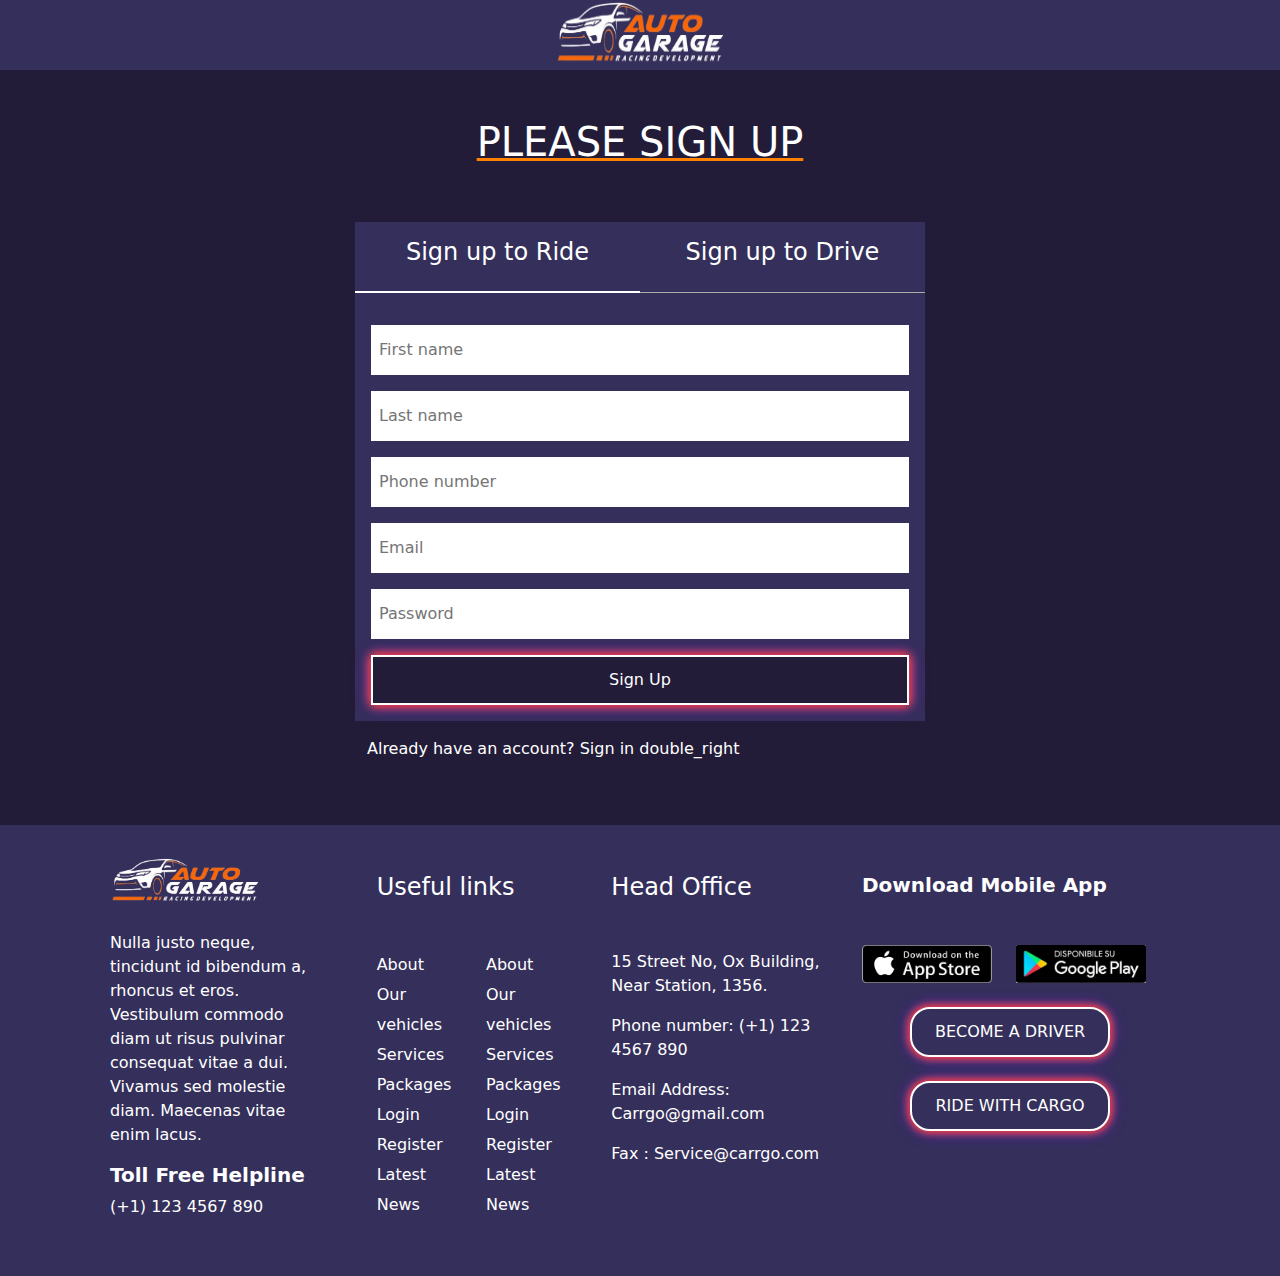
<file: drive-white-us.html>
<!DOCTYPE html>
<html lang="en">

<head>
    <meta charset="UTF-8">
    <meta name="viewport" content="width=device-width, initial-scale=1, shrink-to-fit=no">
    <title>Document</title>
    <link rel="stylesheet" href="assets/bootstrap-file/css/bootstrap.min.css">
    <link rel="stylesheet" href="style.css">
    <link rel="stylesheet" href="drive-with-us.css">
    <link rel="stylesheet" href="animated.css">
    <link rel="stylesheet" href="https://cdnjs.cloudflare.com/ajax/libs/font-awesome/6.7.2/css/all.min.css"
        integrity="sha512-Evv84Mr4kqVGRNSgIGL/F/aIDqQb7xQ2vcrdIwxfjThSH8CSR7PBEakCr51Ck+w+/U6swU2Im1vVX0SVk9ABhg=="
        crossorigin="anonymous" referrerpolicy="no-referrer" />
</head>

<body>

    <script src="assets/bootstrap-file/js/bootstrap.min.js"></script>

    <!-- first-navbar is started now -->
    <div class="container-fluid box-2 animt">

        <div class="container">

            <div class="row">

                <div class="col-sm d-flex justify-content-center align-items-center">

                    <div class="drive-logo-img">
                        <img src="assets/images/cargo-logo.png" alt="">
                    </div>

                </div>
            </div>


        </div>

    </div>
    <!-- first-navbar is complted now -->

<!-- sign up heading is started now -->
    <div class="container mt-5 animt-1">

        <div class="row">
            <div class="col-sm d-flex justify-content-center">
                <h4 class="heading-1 fs-1 fw-medium">PLEASE SIGN UP</h4>
            </div>
        </div>

    </div>
<!-- sign up heading is complted now -->

<!-- sign up section is started now -->
    <div class="container mt-5 animt-1">


        <div class="row d-flex justify-content-center">

            <div class="col-3 boder-bottom p-3 d-flex justify-content-center box-2">

                <h4 class="text-2">Sign up to Ride</h4>

            </div>

            <div class="col-3 boder-bottom-1 p-3 d-flex justify-content-center box-2">

<h4 class="text-2">Sign up to Drive</h4>
            </div>

        </div>

        <div class="row d-flex justify-content-center">

          <div class="col-sm-6 hellow box-2 p-3">

            <div class="input-custom-1 d-flex justify-content-between mt-3">
                <input type="text" placeholder="First name" class="p-2">
            </div>

            <div class="input-custom-1 d-flex justify-content-between mt-3">
                <input type="text" placeholder="Last name" class="p-2">
            </div>


            <div class="input-custom-1 d-flex justify-content-between mt-3">
                <input type="text" placeholder="Phone number" class="p-2">
            </div>

            <div class="input-custom-1 d-flex justify-content-between mt-3">
                <input type="text" placeholder="Email" class="p-2">
            </div>

            <div class="input-custom-1 d-flex justify-content-between mt-3">
                <input type="text" placeholder="Password" class="p-2">
            </div>

            <div class="sign-up-btn d-flex justify-content-between mt-3">
                <button class="">Sign Up</button>
            </div>

          </div>

        </div>
    </div>
<!-- sign up section is completed now -->

<!-- last-wording section is started now -->
<div class="container animt-1">
    <div class="row d-flex justify-content-center align-items-center">
        <div class="col-sm-6 mt-3">
            <p  class="text-2">Already have an account? Sign in double_right</p>
        </div>
    </div>
</div>
<!-- last-wording section is completed now -->


<!-- last footer section is started now -->
<footer class="mt-5 animt-3">
    <div class="container last-footer-container">
   
       <div class="row p-4">
   
   
   <div class="col-sm footer-first-col px-3">
   
       <div class="logo-img mt-2">
           <img src="assets/images/cargo-logo.png" alt="">
       </div>
   
       <p class="text-2 mt-4">Nulla justo neque, tincidunt id bibendum a, rhoncus et eros. Vestibulum commodo diam ut risus pulvinar consequat vitae a dui. Vivamus sed molestie diam. Maecenas vitae enim lacus.</p>
   
       <h3 class="text-2 fs-5 fw-bold ">Toll Free Helpline</h3>
       <p class="text-2">
           (+1) 123 4567 890
       </p>
   </div>
   <div class="col-sm footer-second-col px-3">
   <h4 class="text-2 mx-3 mt-4 ">
       Useful links
   </h4>
   
   <div class="ul-div d-flex">
   
   <ul class="mt-4 p-3 ">
       <li class="text-2">About</li>
       <li class="text-2">Our vehicles</li>
       <li class="text-2">Services</li>
       <li class="text-2">Packages</li>
       <li class="text-2">Login</li>
       <li class="text-2">Register</li>
       <li class="text-2">Latest News</li>
   </ul>
   
   <ul class="mt-4 p-3">
       <li class="text-2">About</li>
       <li class="text-2">Our vehicles</li>
       <li class="text-2">Services</li>
       <li class="text-2">Packages</li>
       <li class="text-2">Login</li>
       <li class="text-2">Register</li>
       <li class="text-2">Latest News</li>
   </ul>
   
   </div>
   
   </div>
   <div class="col-sm footer-second-col px-3">
       <h4 class="text-2 mt-4">
           Head Office
       </h4>
   
       <p class="text-2 mt-5">15 Street No, Ox Building,
           Near Station, 1356.</p>
   
           <p class="text-2">Phone number: (+1) 123 4567 890</p>
           <p class="text-2">
               Email Address: Carrgo@gmail.com
           </p>
   
           <p class="text-2">Fax : Service@carrgo.com</p>
   
      
   
   </div>
   <div class="col-sm footer-second-col px-3">
       <h4 class="text-2 mt-4 fs-5 fw-bold">
           Download Mobile App
       </h4>
       <div class="div-image-4  mt-5">
   
           <div class="images-apple-playstore d-flex">
               <img src="assets/images/app-store.png" alt="" width="130px " class="hover">
               <img src="assets/images/a154ed195519b1d7aa45cde1a9771713.jpg" alt="" width="130px"
                   class="mx-4 hover">
           </div>
   
           <button class="second-last-button mt-4 mx-5 animt-6">
               BECOME A DRIVER
           </button>
   
           <button class="last-button mt-4 mx-5 animt-6">
              RIDE WITH CARGO
           </button>
   
   
   </div>
   
       </div>
     
    </div>
   
       </div>
   </footer>
<!-- last footer section is complted now -->

 


</body>

</html>
</file>
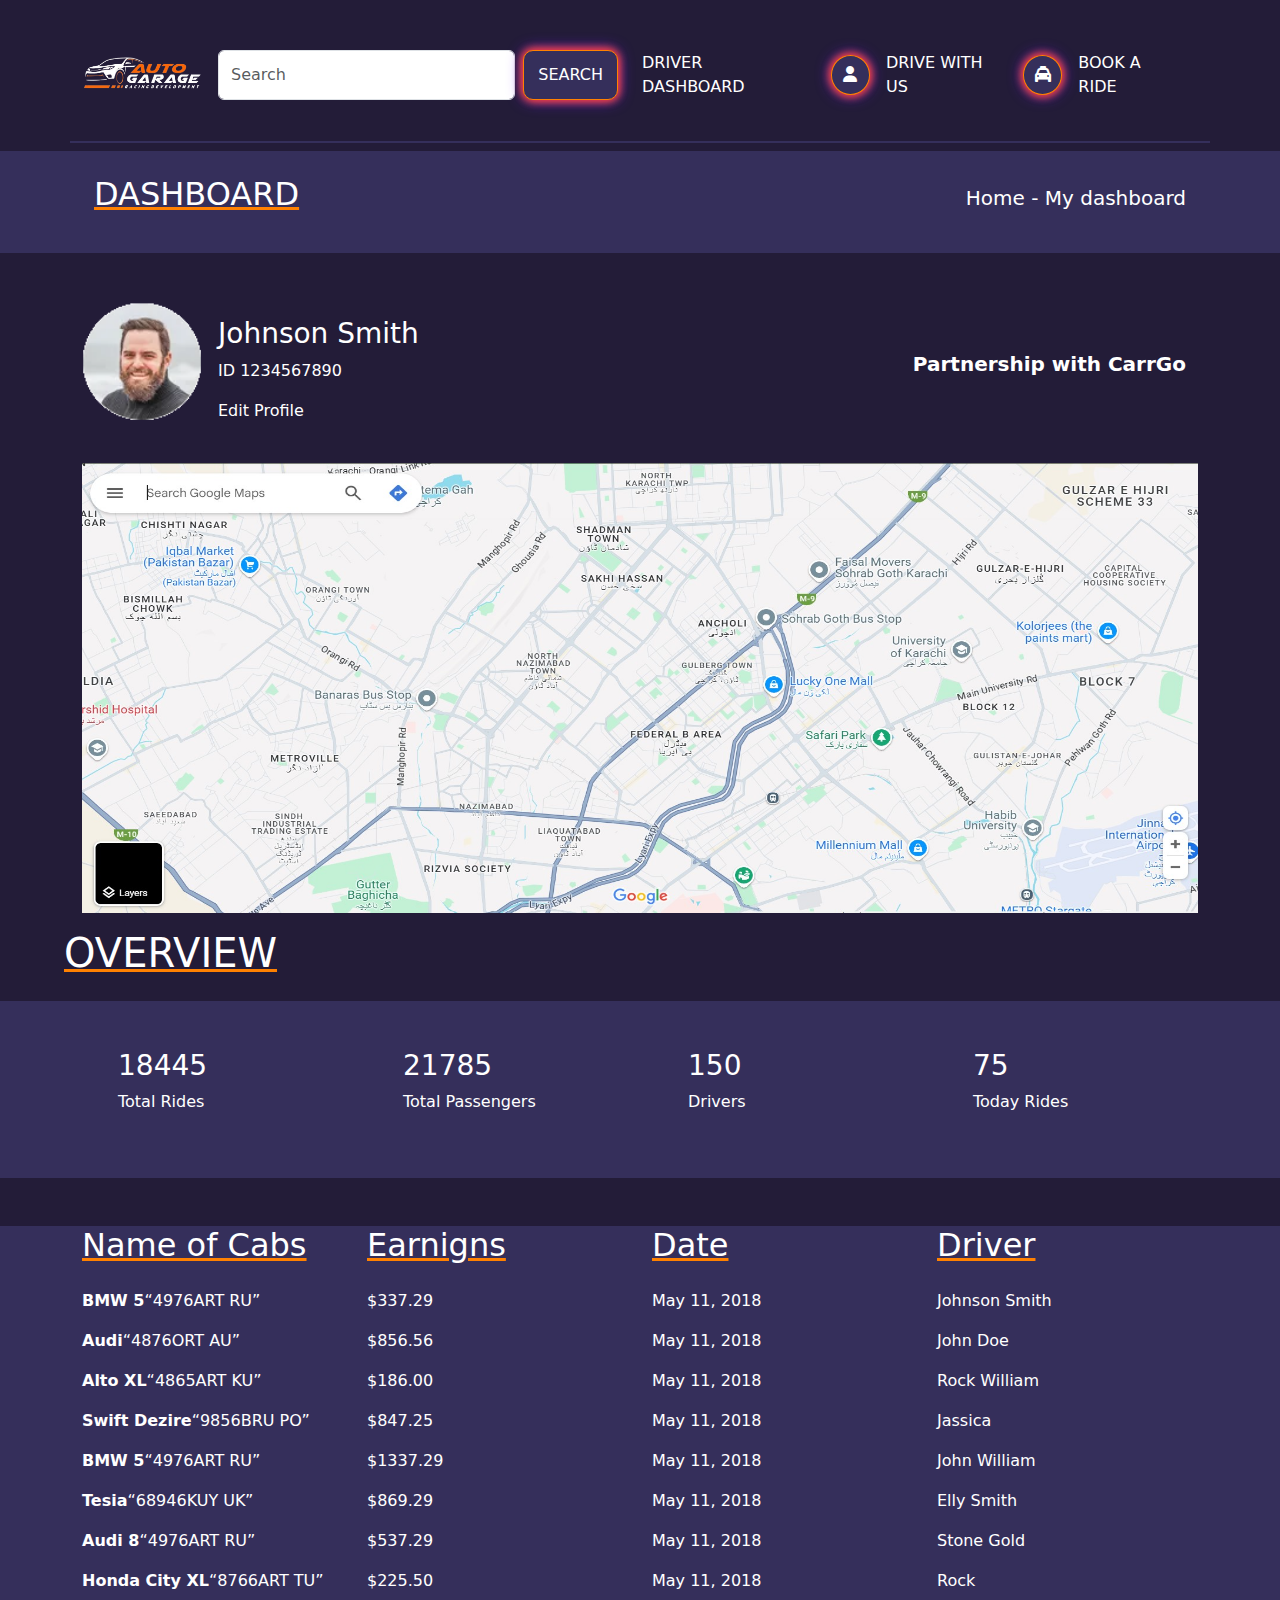
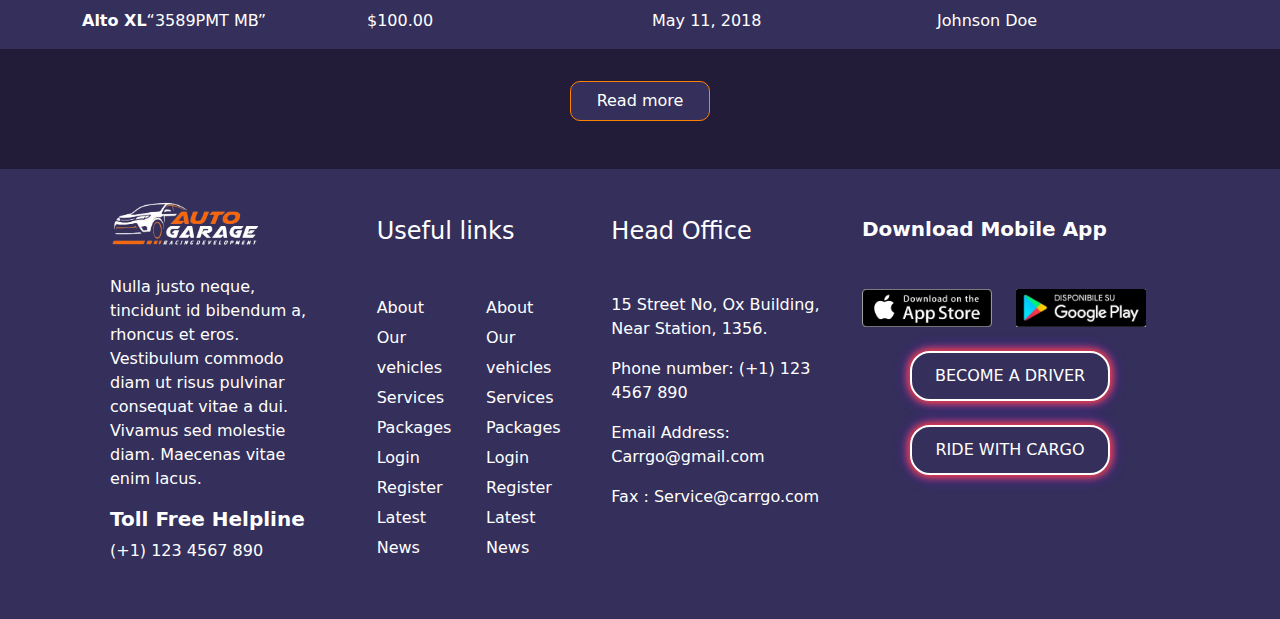
<file: Driverdashboard.html>
<!DOCTYPE html>
<html lang="en">

<head>
    <meta charset="UTF-8">
    <meta name="viewport" content="width=device-width, initial-scale=1, shrink-to-fit=no">
    <title>Document</title>
    <link rel="stylesheet" href="assets/bootstrap-file/css/bootstrap.min.css">
    <link rel="stylesheet" href="style.css">
    <link rel="stylesheet" href="dashboard.css">
    <link rel="stylesheet" href="animated.css">
    <link rel="stylesheet" href="https://cdnjs.cloudflare.com/ajax/libs/font-awesome/6.7.2/css/all.min.css"
        integrity="sha512-Evv84Mr4kqVGRNSgIGL/F/aIDqQb7xQ2vcrdIwxfjThSH8CSR7PBEakCr51Ck+w+/U6swU2Im1vVX0SVk9ABhg=="
        crossorigin="anonymous" referrerpolicy="no-referrer" />
</head>

<body>

    <script src="assets/bootstrap-file/js/bootstrap.min.js"></script>

    <div class="main">

        <!-- nav-bar working is started -->

        <!-- nav-bar code is uploaded -->
        <nav class="navbar navbar-expand-lg animt">
            <div class="container box-1">
                <a class="navbar-brand" href="#"><img src="assets/images/cargo-logo.png" width="120px" alt=""></a>
                <button class="navbar-toggler t-button" type="button" data-bs-toggle="collapse"
                    data-bs-target="#navbarSupportedContent" aria-controls="navbarSupportedContent"
                    aria-expanded="false" aria-label="Toggle navigation">
                    <span class="navbar-toggler-icon"></span>
                </button>
                <div class="collapse navbar-collapse" id="navbarSupportedContent">
                    <div class="div-form">
                        <form class="d-flex my-search-bar" role="search">
                            <input class="form-control me-2" type="search" placeholder="Search" aria-label="Search">
                            <button class="my-btn animt-5" type="submit">Search</button>
                        </form>
                    </div>
                    <div class="text-1 d-flex justify-content-center align-items-center mx-4 mt-3 fw-medium">
                        <p class="fs-6 animt-4"><a href="Driverdashboard.html" target="_blank" class="my-first-anchore  ">DRIVER DASHBOARD</a></p>
                    </div>
                    <div class="my-icons d-flex justify-content-center align-items-center ">
                        <div class="car-icon">
                            <i class="fa-solid fa-user"></i>
                        </div>
                    </div>

                    <div class="text-1 d-flex justify-content-center align-items-center mx-3 mt-3 fw-medium">
                        <p class="fs-6 animt-4"><a href="drive-white-us.html" target="_blank" class="my-first-anchore ">DRIVE WITH US</a> </p>
                    </div>

                    <div class="my-icons d-flex justify-content-center align-items-center ">
                        <div class="car-icon">
                            <i class="fa-solid fa-taxi"></i>
                        </div>
                    </div>

                    <div class="text-1 d-flex justify-content-center align-items-center mx-3 mt-3 fw-medium">
                        <p class="fs-6 animt-4"><a href="./index.html" class="my-first-anchore ">BOOK A RIDE</a> </p>
                    </div>


                </div>



            </div>
        </nav>
        <!-- nav-bar working is completed -->


        <!-- first-dashboard-section is started now -->
         <div class="container-fluid animt">
        <div class="container box-2">
            <div class="row">
                <div class="col-sm p-4">
                    <h2 class="heading-1">DASHBOARD</h2>
                </div>
                <div class="col-sm rsp p-4 ">
                    <div class="div-extra d-flex flex-row-reverse">
                        <P class="text-2 mt-2 fs-5">Home - My dashboard</P>
                    </div>
                </div>
            </div>
        </div>
    </div>
        <!-- first-dashboard-section is complted now -->


        <!-- second-section-dashboard is started now -->
        <div class="container  mt-5 animt-1">

            <div class="row">

                <div class="col-sm d-flex">
                    <div class="dashboard-img">
                        <img src="assets/images/driver-logo.webp" alt="">
                    </div>

                    <div class="dashboard-img-text mt-3">
                        <h3 class="text-2  mx-3">Johnson Smith</h3>
                        <p class="text-2 mx-3 mt-2">ID 1234567890</p>
                        <p class="text-2  mx-3">Edit Profile</p>

                    </div>

                </div>

                <div class="col-sm rsp p-4 ">
                    <div class="div-extra d-flex flex-row-reverse">
                        <P class="text-2 mt-4 fs-5 fw-bold">Partnership with CarrGo</P>
                    </div>
                </div>

            </div>

        </div>
        <!-- second-section-dashboard is completed now -->


        <!-- second-section-map is started now -->

        <div class="container mt-4 animt-1">

            <div class="row">

                <div class="col-sm">

                    <div class="graph-img">
                        <img src="assets/images/map-3.jpg" alt="">
                    </div>
                </div>
            </div>

        </div>

        <!-- second-section-map is completed now -->

          <!-- third section overview-section heading is started now  -->
          <div class="container m-3 animt-2">
            <div class="row">
                <div class="col-sm px-5">
                    <h1 class="heading-1">
                        OVERVIEW
                    </h1>
                </div>
            </div>
        </div>
        <!-- third section overview-section heading is completed now  -->

<!-- .forth-section is started now -->
<div class="container-fluid animt-2">
 <div class="container box-2">

    <div class="row">

        <div class="col-sm rsp-1 p-5 d-flex justify-content-center flex-column">
            <h3 class="text-2">18445</h3>
            <p class="text-2">Total Rides</p>
        </div>

        <div class="col-sm rsp-1 p-5 d-flex justify-content-center flex-column">
            <h3 class="text-2">21785</h3>
            <p class="text-2">Total Passengers</p>
        </div>

        <div class="col-sm rsp-1 p-5 d-flex justify-content-center flex-column">
            <h3 class="text-2">150</h3>
            <p class="text-2">Drivers</p>
        </div>


        <div class="col-sm rsp-1 p-5 d-flex justify-content-center flex-column">
            <h3 class="text-2">75</h3>
            <p class="text-2">Today Rides</p>
        </div>

    </div>

 </div>
</div>
<!-- .forth-section is complted now -->

<!-- 5th-section-is started-now -->
 <div class="container-fluid animt-2">
 <div class="container box-2 mt-5">
    
<div class="row">

    <div class="col">

        <h2 class="heading-1">Name of Cabs</h2>
<div class="text-6 d-flex mt-4">
    <p class="text-2 fw-bold">BMW 5</p>
    <p class="text-2">“4976ART RU”</p>
</div>

<div class="text-6 d-flex">
    <p class="text-2 fw-bold">Audi </p>
    <p class="text-2">“4876ORT AU”</p>
</div>

<div class="text-6 d-flex">
    <p class="text-2 fw-bold">Alto XL </p>
    <p class="text-2">“4865ART KU”</p>
</div>

<div class="text-6 d-flex">
    <p class="text-2 fw-bold">Swift Dezire </p>
    <p class="text-2">“9856BRU PO”</p>
</div>
<div class="text-6 d-flex">
    <p class="text-2 fw-bold">BMW 5 </p>
    <p class="text-2">“4976ART RU”</p>
</div>
<div class="text-6 d-flex">
    <p class="text-2 fw-bold">Tesia </p>
    <p class="text-2">“68946KUY UK”</p>
</div>
<div class="text-6 d-flex">
    <p class="text-2 fw-bold">Audi 8 </p>
    <p class="text-2">“4976ART RU”</p>
</div>
<div class="text-6 d-flex">
    <p class="text-2 fw-bold">Honda City XL </p>
    <p class="text-2">“8766ART TU”</p>
</div>
<div class="text-6 d-flex">
    <p class="text-2 fw-bold">Alto XL </p>
    <p class="text-2">“3589PMT MB”</p>
</div>



    </div>


    <div class="col">

        <h2 class="heading-1">Earnigns</h2>
        <div class="text-6 d-flex mt-4">
            <p class="text-2">	$337.29</p>
        </div>
        <div class="text-6 d-flex">
            <p class="text-2">	$856.56</p>
        </div>

        <div class="text-6 d-flex">
            <p class="text-2">	$186.00</p>
        </div>

        <div class="text-6 d-flex">
            <p class="text-2">	$847.25</p>
        </div>

        <div class="text-6 d-flex">
            <p class="text-2">		$1337.29</p>
        </div>

        <div class="text-6 d-flex">
            <p class="text-2">		$869.29</p>
        </div>
        <div class="text-6 d-flex">
            <p class="text-2">		$537.29</p>
        </div>
        <div class="text-6 d-flex">
            <p class="text-2">	$225.50</p>
        </div>
        <div class="text-6 d-flex">
            <p class="text-2">		$100.00</p>
        </div>


    </div>


    <div class="col">
        <h2 class="heading-1">Date</h2>
        <div class="text-6 d-flex mt-4">
            <p class="text-2">	May 11, 2018</p>
        </div>

        <div class="text-6 d-flex">
            <p class="text-2">	May 11, 2018</p>
        </div>

        <div class="text-6 d-flex">
            <p class="text-2">	May 11, 2018</p>
        </div>

        <div class="text-6 d-flex">
            <p class="text-2">	May 11, 2018</p>
        </div>

        <div class="text-6 d-flex">
            <p class="text-2">	May 11, 2018</p>
        </div>

        <div class="text-6 d-flex">
            <p class="text-2">	May 11, 2018</p>
        </div>

        <div class="text-6 d-flex">
            <p class="text-2">	May 11, 2018</p>
        </div>

        <div class="text-6 d-flex">
            <p class="text-2">	May 11, 2018</p>
        </div>

        <div class="text-6 d-flex">
            <p class="text-2">	May 11, 2018</p>
        </div>




    </div>


    <div class="col rsp-2">

        <h2 class="heading-1">Driver</h2>
        <div class="text-6 d-flex mt-4">
            <p class="text-2">	Johnson Smith</p>
        </div>


        <div class="text-6 d-flex">
            <p class="text-2">		John Doe</p>
        </div>


        <div class="text-6 d-flex">
            <p class="text-2">		Rock William</p>
        </div>


        <div class="text-6 d-flex">
            <p class="text-2">Jassica</p>
        </div>


        <div class="text-6 d-flex">
            <p class="text-2">		John William</p>
        </div>

        <div class="text-6 d-flex">
            <p class="text-2">		Elly Smith</p>
        </div>

        <div class="text-6 d-flex">
            <p class="text-2">	Stone Gold</p>
        </div>

        <div class="text-6 d-flex">
            <p class="text-2">		Rock</p>
        </div>

        <div class="text-6 d-flex">
            <p class="text-2">		Johnson Doe</p>
        </div>

    </div>


</div>

 </div>
</div>
<!-- 5th-section-is complted-now -->

<!-- button-read-more section is started now -->
<div class="container mt-3">
    
    <div class="row">

        <div class="col-sm d-flex justify-content-center align-items-center">

            <button class="read-more-button mt-3"> Read more</button>

            </button>

        </div>

    </div>

</div>
<!-- button-read-more section is complted now -->

<!--last-footer- is started now-->
<footer class=" mt-5 animt-3">
    <div class="container last-footer-container">
   
       <div class="row p-4">
   
   
   <div class="col-sm footer-first-col px-3">
   
       <div class="logo-img mt-2">
           <img src="assets/images/cargo-logo.png" alt="">
       </div>
   
       <p class="text-2 mt-4">Nulla justo neque, tincidunt id bibendum a, rhoncus et eros. Vestibulum commodo diam ut risus pulvinar consequat vitae a dui. Vivamus sed molestie diam. Maecenas vitae enim lacus.</p>
   
       <h3 class="text-2 fs-5 fw-bold ">Toll Free Helpline</h3>
       <p class="text-2">
           (+1) 123 4567 890
       </p>
   </div>
   <div class="col-sm footer-second-col px-3">
   <h4 class="text-2 mx-3 mt-4 ">
       Useful links
   </h4>
   
   <div class="ul-div d-flex">
   
   <ul class="mt-4 p-3 ">
       <li class="text-2">About</li>
       <li class="text-2">Our vehicles</li>
       <li class="text-2">Services</li>
       <li class="text-2">Packages</li>
       <li class="text-2">Login</li>
       <li class="text-2">Register</li>
       <li class="text-2">Latest News</li>
   </ul>
   
   <ul class="mt-4 p-3">
       <li class="text-2">About</li>
       <li class="text-2">Our vehicles</li>
       <li class="text-2">Services</li>
       <li class="text-2">Packages</li>
       <li class="text-2">Login</li>
       <li class="text-2">Register</li>
       <li class="text-2">Latest News</li>
   </ul>
   
   </div>
   
   </div>
   <div class="col-sm footer-second-col px-3">
       <h4 class="text-2 mt-4">
           Head Office
       </h4>
   
       <p class="text-2 mt-5">15 Street No, Ox Building,
           Near Station, 1356.</p>
   
           <p class="text-2">Phone number: (+1) 123 4567 890</p>
           <p class="text-2">
               Email Address: Carrgo@gmail.com
           </p>
   
           <p class="text-2">Fax : Service@carrgo.com</p>
   
      
   
   </div>
   <div class="col-sm footer-second-col px-3">
       <h4 class="text-2 mt-4 fs-5 fw-bold">
           Download Mobile App
       </h4>
       <div class="div-image-4  mt-5">
   
           <div class="images-apple-playstore d-flex">
               <img src="assets/images/app-store.png" alt="" width="130px " class="hover">
               <img src="assets/images/a154ed195519b1d7aa45cde1a9771713.jpg" alt="" width="130px"
                   class="mx-4 hover">
           </div>
   
           <button class="second-last-button mt-4 mx-5 animt-6 ">
               BECOME A DRIVER
           </button>
   
           <button class="last-button mt-4 mx-5 animt-6  ">
              RIDE WITH CARGO
           </button>
   
   
   </div>
   
       </div>
     
    </div>
   
       </div>
   </footer>
   
   <!--last-footer- is compltednow-->
   






    </div>
</body>

</html>
</file>
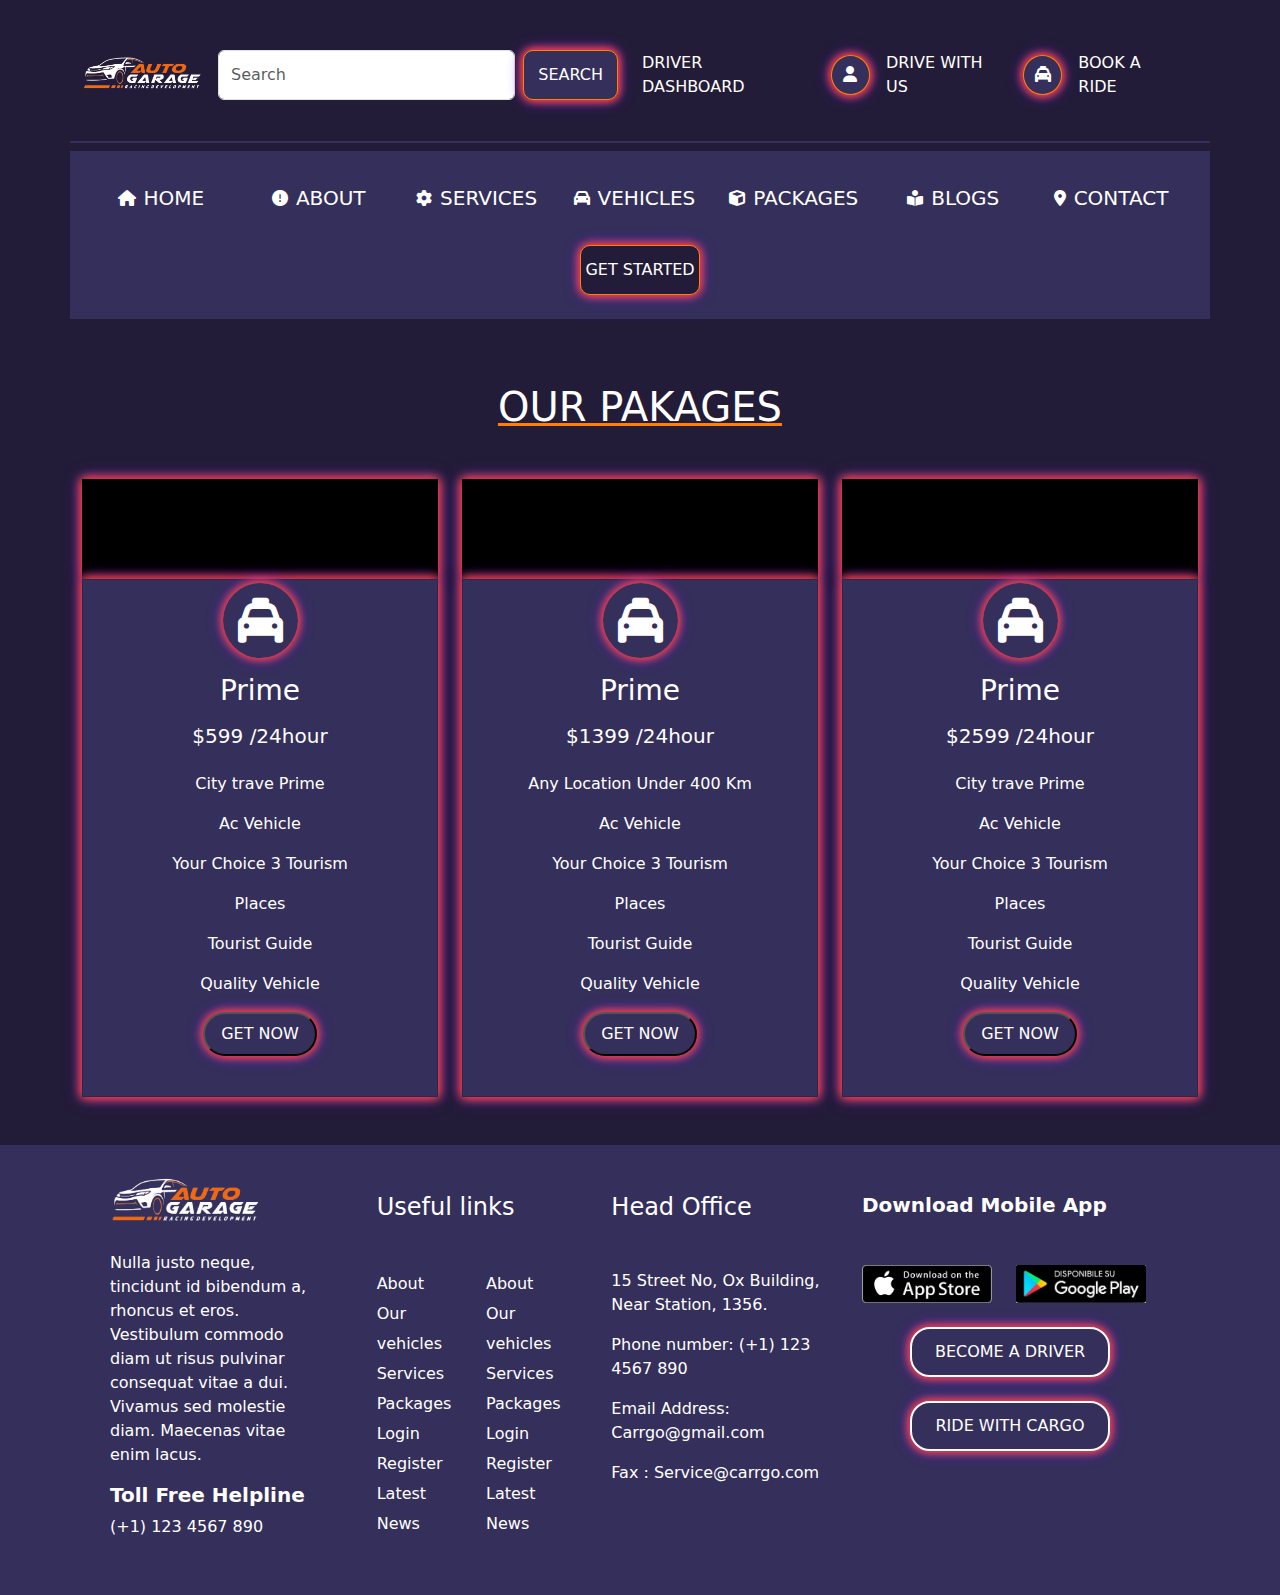
<file: packages.html>
<!DOCTYPE html>
<html lang="en">

<head>
    <meta charset="utf-8">
    <meta name="viewport" content="width=device-width, initial-scale=1, shrink-to-fit=no">
    <title>Bootstrap demo</title>
    <link rel="stylesheet" href="https://cdnjs.cloudflare.com/ajax/libs/font-awesome/6.7.2/css/all.min.css"
        integrity="sha512-Evv84Mr4kqVGRNSgIGL/F/aIDqQb7xQ2vcrdIwxfjThSH8CSR7PBEakCr51Ck+w+/U6swU2Im1vVX0SVk9ABhg=="
        crossorigin="anonymous" referrerpolicy="no-referrer" />
        <link rel="stylesheet" href="//cdnjs.cloudflare.com/ajax/libs/animate.css/4.1.1/animate.min.css" >
    <link href="https://cdn.jsdelivr.net/npm/bootstrap@5.3.3/dist/css/bootstrap.min.css" rel="stylesheet"
        integrity="sha384-QWTKZyjpPEjISv5WaRU9OFeRpok6YctnYmDr5pNlyT2bRjXh0JMhjY6hW+ALEwIH" crossorigin="anonymous">
    <link rel="stylesheet" href="packages.css">
</head>

<body>



    <div class="main1">

     <!-- navbar  -->

 <!-- nav-bar code is uploaded -->
 <nav class="navbar navbar-expand-lg animt">
    <div class="container box-1">
        <a class="navbar-brand" href="#"><img src="assets/images/cargo-logo.png" width="120px" alt=""></a>
        <button class="navbar-toggler t-button" type="button" data-bs-toggle="collapse"
            data-bs-target="#navbarSupportedContent" aria-controls="navbarSupportedContent"
            aria-expanded="false" aria-label="Toggle navigation">
            <span class="navbar-toggler-icon"></span>
        </button>
        <div class="collapse navbar-collapse" id="navbarSupportedContent">
            <div class="div-form">
                <form class="d-flex my-search-bar" role="search">
                    <input class="form-control me-2" type="search" placeholder="Search" aria-label="Search">
                    <button class="my-btn animt-5" type="submit">Search</button>
                </form>
            </div>
            <div class="text-1 d-flex justify-content-center align-items-center mx-4 mt-3 fw-medium">
                <p class="fs-6 animt-4"><a href="Driverdashboard.html" target="_blank" class="my-first-anchore  ">DRIVER DASHBOARD</a></p>
            </div>
            <div class="my-icons d-flex justify-content-center align-items-center ">
                <div class="car-icon">
                    <i class="fa-solid fa-user"></i>
                </div>
            </div>

            <div class="text-1 d-flex justify-content-center align-items-center mx-3 mt-3 fw-medium">
                <p class="fs-6 animt-4"><a href="drive-white-us.html" target="_blank" class="my-first-anchore ">DRIVE WITH US</a> </p>
            </div>

            <div class="my-icons d-flex justify-content-center align-items-center ">
                <div class="car-icon">
                    <i class="fa-solid fa-taxi"></i>
                </div>
            </div>

            <div class="text-1 d-flex justify-content-center align-items-center mx-3 mt-3 fw-medium">
                <p class="fs-6 animt-4"><a href="./index.html" class="my-first-anchore ">BOOK A RIDE</a> </p>
            </div>


        </div>



    </div>
</nav>
<!-- nav-bar working is completed -->

<!-- header-section-working is started -->
<div class="header-section-1 animt">
    <div class="container box-2">
        <div class="row p-3">
            <div class="col d-flex justify-content-center align-items-center icn icn-1">
                <i class="fa-solid fa-house icn"></i>
                <p class="fw-medium fs-5 mt-3 mx-2 animt-4"><a href="index.html" class="my-first-anchore">HOME</a></p>
            </div>
            <div class="col d-flex justify-content-center align-items-center icn">
                <i class="fa-solid fa-circle-exclamation"></i>
                <p class="fw-medium fs-5 mt-3 mx-2 animt-4"><a href="about.html" target="_blank"  class="my-first-anchore">ABOUT</a></p>
            </div>
            <div class="col d-flex justify-content-center align-items-center icn">
                <i class="fa-solid fa-gear"></i>
                <p class="fw-medium fs-5 mt-3 mx-2 animt-4"><a href="services.html" target="_blank"  class="my-first-anchore">SERVICES</a></p>
            </div>
            <div class="col d-flex justify-content-center align-items-center icn">
                <i class="fa-solid fa-car"></i>
                <P class="fw-medium fs-5 mt-3 mx-2 animt-4"><a href="" class="my-first-anchore"> VEHICLES</a></P>
            </div>
            <div class="col d-flex justify-content-center align-items-center icn">
                <i class="fa-solid fa-cube"></i>
                <P class="fw-medium fs-5 mt-3 mx-2 animt-4"><a href="packages.html" target="_blank" class="my-first-anchore" >PACKAGES</a></P>
            </div>
            <div class="col d-flex justify-content-center align-items-center icn">
                <i class="fa-solid fa-book-open-reader"></i>
                <P class="fw-medium fs-5 mt-3 mx-2 animt-4"><a href="" class="my-first-anchore">BLOGS</a></P>
            </div>
            <div class="col d-flex justify-content-center align-items-center icn">
                <i class="fa-solid fa-location-dot"></i>
                <P class="fw-medium fs-5 mt-3 mx-2 animt-4"><a href="contact.html" target="_blank"  class="my-first-anchore">CONTACT</a></P>
            </div>
            <div class="col d-flex justify-content-center align-items-center gts-btn mt-2 p-2">
                <button class="animt-5">
                    GET STARTED
                </button>
            </div>
        </div>
    </div>
</div>
<!-- header-section-working is complted -->

 <!-- navbar end -->

    </div>



    <div class="pakages-sec">

        <div class="main2 mt-5 ">
            <div class="container mb-4">
                <div class="row">
                    <div class="col-12 text-center pack-head p-3">
                        <h1>OUR PAKAGES</h1>
                    </div>
    
    
                    <div class="col col-lg-4 col-md-6 col-12 mt-4 ">
    
                        <div class="black-box "> </div>
                        <div class="card card-head p-4 pack-card">
                           
                            <div class="card-body ">
                                <div class="card-icon3 text-center "><i class="fa-solid fa-taxi nav-icon3 "></i></div>
                                <h3 class="card-title text-center mt-3">Prime</h3>
    
                                <div class="text-center mt-3">
                                <h5 class="card-text text-center">$599 <span>/24hour</span> </h5>
                                <p class="mt-4">City trave Prime</p>
                                <p>Ac Vehicle</p>
                                <p>Your Choice 3 Tourism</p>
                                <p>Places</p>
                                <p>Tourist Guide</p>
                                <p>Quality Vehicle</p>
                                <button class=" nav-butt4 px-3 py-2">GET NOW</button>
                                </div>
    
                            </div>
                        </div>
                    </div>
    
                    <div class="col col-lg-4 col-md-6 col-12 mt-4">
    
                        <div class="black-box "> </div>
                        <div class="card card-head p-4 pack-card">
                           
                            <div class="card-body">
                                <div class="card-icon3 text-center "><i class="fa-solid fa-taxi nav-icon3 "></i></div>
                                <h3 class="card-title text-center mt-3">Prime</h3>
    
                                <div class="text-center mt-3">
                                <h5 class="card-text text-center">$1399  <span>/24hour</span> </h5>
                                <p class="mt-4">Any Location Under 400 Km</p>
                                <p>Ac Vehicle</p>
                                <p>Your Choice 3 Tourism</p>
                                <p>Places</p>
                                <p>Tourist Guide</p>
                                <p>Quality Vehicle</p>
                                <button class=" nav-butt4 px-3 py-2">GET NOW</button>
                                </div>
    
                            </div>
                        </div>
                    </div>
    
    
                    <div class="col col-lg-4 col-md-6 col-12 mt-4">
    
                        <div class="black-box "> </div>
                        <div class="card card-head p-4 pack-card">
                           
                            <div class="card-body">
                                <div class="card-icon3 text-center "><i class="fa-solid fa-taxi nav-icon3 "></i></div>
                                <h3 class="card-title text-center mt-3">Prime</h3>
    
                                <div class="text-center mt-3">
                                <h5 class="card-text text-center">$2599 <span>/24hour</span> </h5>
                                <p class="mt-4">City trave Prime</p>
                                <p>Ac Vehicle</p>
                                <p>Your Choice 3 Tourism</p>
                                <p>Places</p>
                                <p>Tourist Guide</p>
                                <p>Quality Vehicle</p>
                                <button class=" nav-butt4 px-3 py-2">GET NOW</button>
                                </div>
    
                            </div>
                        </div>
                    </div>
    
                    
    
    
                </div>
            </div>
        </div>
        </div>

    </div>


        <!--footer  -->


        <footer>
            <div class="container last-footer-container mt-5">
    
                <div class="row p-4">
    
    
                    <div class="col-sm footer-first-col px-3">
    
                        <div class="logo-img mt-2">
                            <img src="assets/images/cargo-logo.png" alt="">
                        </div>
    
                        <p class="text-2 mt-4">Nulla justo neque, tincidunt id bibendum a, rhoncus et eros. Vestibulum
                            commodo diam ut risus pulvinar consequat vitae a dui. Vivamus sed molestie diam. Maecenas vitae
                            enim lacus.</p>
    
                        <h3 class="text-2 fs-5 fw-bold ">Toll Free Helpline</h3>
                        <p class="text-2">
                            (+1) 123 4567 890
                        </p>
                    </div>
                    <div class="col-sm footer-second-col px-3">
                        <h4 class="text-2 mx-3 mt-4 ">
                            Useful links
                        </h4>
    
                        <div class="ul-div d-flex">
    
                            <ul class="mt-4 p-3 ">
                                <li class="text-2">About</li>
                                <li class="text-2">Our vehicles</li>
                                <li class="text-2">Services</li>
                                <li class="text-2">Packages</li>
                                <li class="text-2">Login</li>
                                <li class="text-2">Register</li>
                                <li class="text-2">Latest News</li>
                            </ul>
    
                            <ul class="mt-4 p-3">
                                <li class="text-2">About</li>
                                <li class="text-2">Our vehicles</li>
                                <li class="text-2">Services</li>
                                <li class="text-2">Packages</li>
                                <li class="text-2">Login</li>
                                <li class="text-2">Register</li>
                                <li class="text-2">Latest News</li>
                            </ul>
    
                        </div>
    
                    </div>
                    <div class="col-sm footer-second-col px-3">
                        <h4 class="text-2 mt-4">
                            Head Office
                        </h4>
    
                        <p class="text-2 mt-5">15 Street No, Ox Building,
                            Near Station, 1356.</p>
    
                        <p class="text-2">Phone number: (+1) 123 4567 890</p>
                        <p class="text-2">
                            Email Address: Carrgo@gmail.com
                        </p>
    
                        <p class="text-2">Fax : Service@carrgo.com</p>
    
    
    
                    </div>
                    <div class="col-sm footer-second-col px-3">
                        <h4 class="text-2 mt-4 fs-5 fw-bold">
                            Download Mobile App
                        </h4>
                        <div class="div-image-4  mt-5">
    
                            <div class="images-apple-playstore d-flex">
                                <img src="assets/images/app-store.png" alt="" width="130px " class="hover">
                                <img src="assets/images/a154ed195519b1d7aa45cde1a9771713.jpg" alt="" width="130px"
                                    class="mx-4 hover">
                            </div>
    
                            <button class="second-last-button mt-4 mx-5">
                                BECOME A DRIVER
                            </button>
    
                            <button class="last-button mt-4 mx-5 ">
                                RIDE WITH CARGO
                            </button>
    
    
                        </div>
    
                    </div>
    
                </div>
    
            </div>
        </footer>






    <script src="https://cdn.jsdelivr.net/npm/bootstrap@5.3.3/dist/js/bootstrap.bundle.min.js"
        integrity="sha384-YvpcrYf0tY3lHB60NNkmXc5s9fDVZLESaAA55NDzOxhy9GkcIdslK1eN7N6jIeHz"
        crossorigin="anonymous"></script>

</body>

</html>
</file>
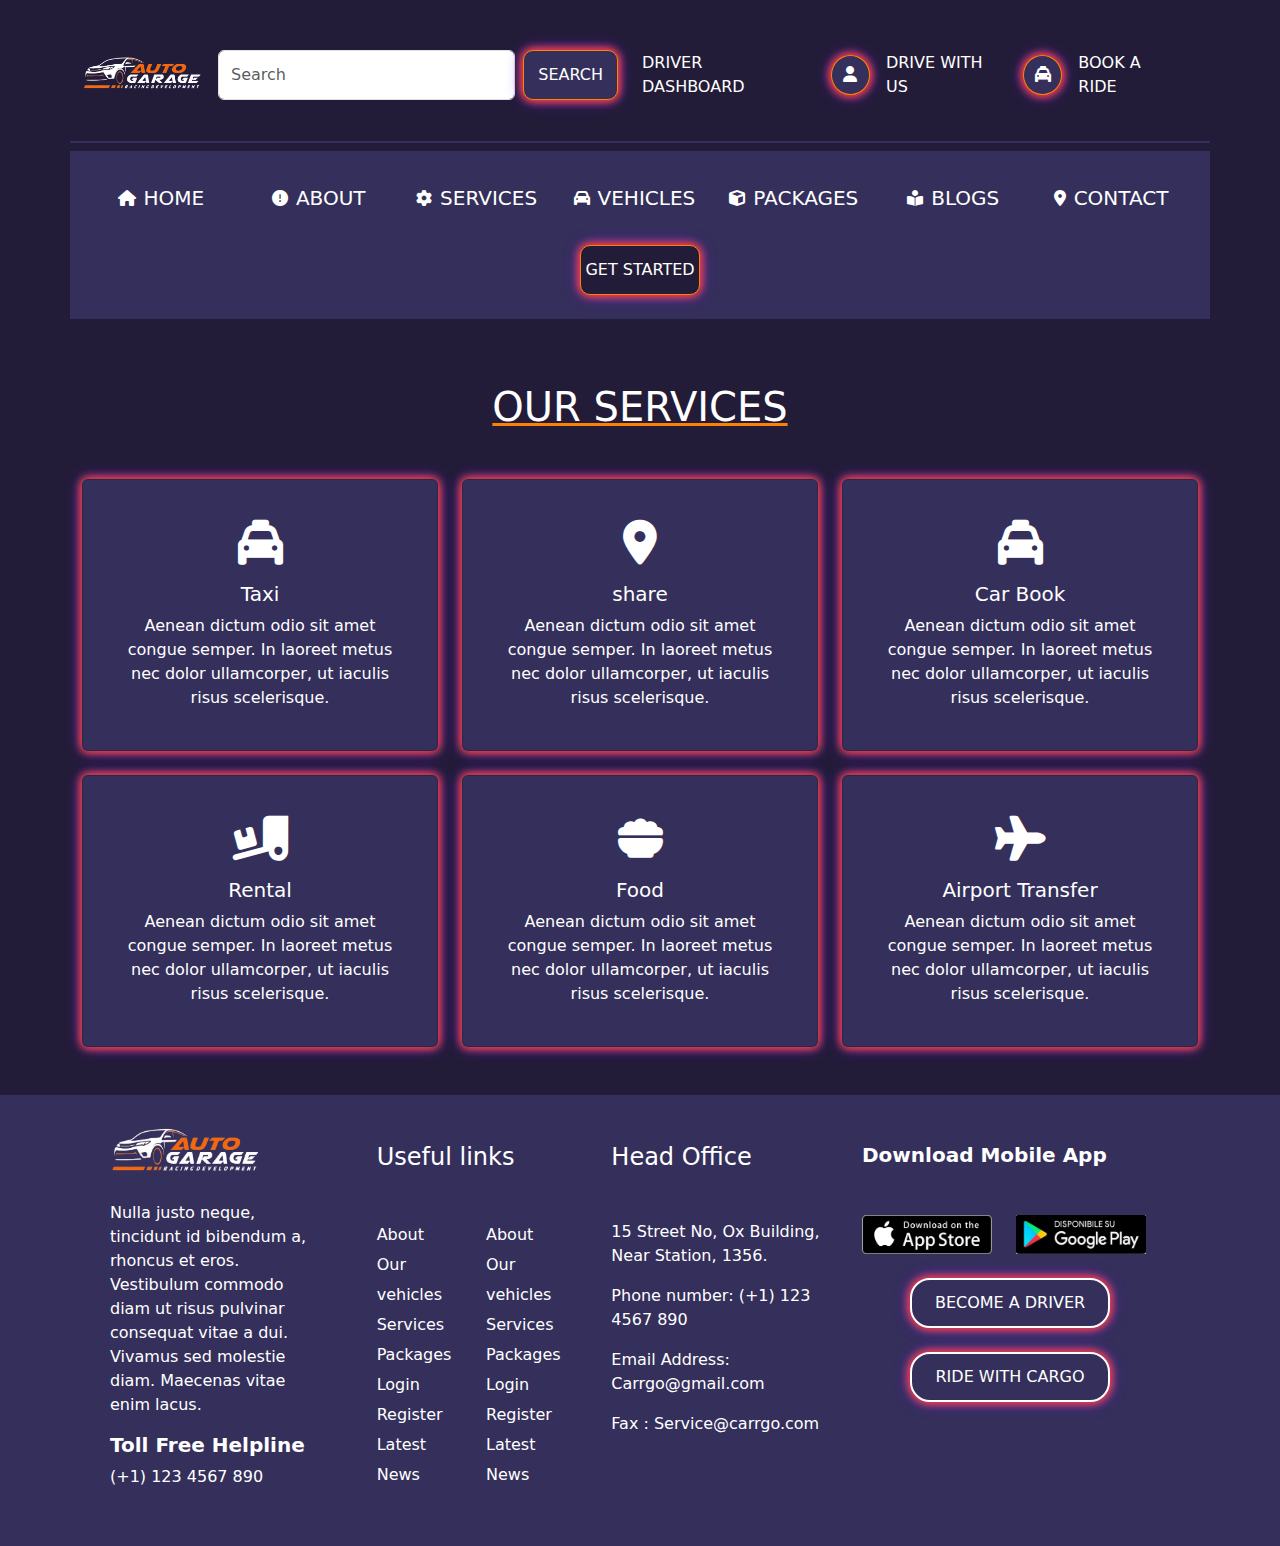
<file: services.html>
<!DOCTYPE html>
<html lang="en">

<head>
    <meta charset="utf-8">
    <meta name="viewport" content="width=device-width, initial-scale=1, shrink-to-fit=no">
    <title>Bootstrap demo</title>
    <link rel="stylesheet" href="https://cdnjs.cloudflare.com/ajax/libs/font-awesome/6.7.2/css/all.min.css"
        integrity="sha512-Evv84Mr4kqVGRNSgIGL/F/aIDqQb7xQ2vcrdIwxfjThSH8CSR7PBEakCr51Ck+w+/U6swU2Im1vVX0SVk9ABhg=="
        crossorigin="anonymous" referrerpolicy="no-referrer" />
        <link rel="stylesheet" href="//cdnjs.cloudflare.com/ajax/libs/animate.css/4.1.1/animate.min.css">
    <link href="https://cdn.jsdelivr.net/npm/bootstrap@5.3.3/dist/css/bootstrap.min.css" rel="stylesheet"
        integrity="sha384-QWTKZyjpPEjISv5WaRU9OFeRpok6YctnYmDr5pNlyT2bRjXh0JMhjY6hW+ALEwIH" crossorigin="anonymous">
    <link rel="stylesheet" href="services.css">
</head>

<body>


    <div class="main1">

        <!-- navbar  -->

 <!-- nav-bar code is uploaded -->
 <nav class="navbar navbar-expand-lg animt">
    <div class="container box-1">
        <a class="navbar-brand" href="#"><img src="assets/images/cargo-logo.png" width="120px" alt=""></a>
        <button class="navbar-toggler t-button" type="button" data-bs-toggle="collapse"
            data-bs-target="#navbarSupportedContent" aria-controls="navbarSupportedContent"
            aria-expanded="false" aria-label="Toggle navigation">
            <span class="navbar-toggler-icon"></span>
        </button>
        <div class="collapse navbar-collapse" id="navbarSupportedContent">
            <div class="div-form">
                <form class="d-flex my-search-bar" role="search">
                    <input class="form-control me-2" type="search" placeholder="Search" aria-label="Search">
                    <button class="my-btn animt-5" type="submit">Search</button>
                </form>
            </div>
            <div class="text-1 d-flex justify-content-center align-items-center mx-4 mt-3 fw-medium">
                <p class="fs-6 animt-4"><a href="Driverdashboard.html" target="_blank" class="my-first-anchore  ">DRIVER DASHBOARD</a></p>
            </div>
            <div class="my-icons d-flex justify-content-center align-items-center ">
                <div class="car-icon">
                    <i class="fa-solid fa-user"></i>
                </div>
            </div>

            <div class="text-1 d-flex justify-content-center align-items-center mx-3 mt-3 fw-medium">
                <p class="fs-6 animt-4"><a href="drive-white-us.html" target="_blank" class="my-first-anchore ">DRIVE WITH US</a> </p>
            </div>

            <div class="my-icons d-flex justify-content-center align-items-center ">
                <div class="car-icon">
                    <i class="fa-solid fa-taxi"></i>
                </div>
            </div>

            <div class="text-1 d-flex justify-content-center align-items-center mx-3 mt-3 fw-medium">
                <p class="fs-6 animt-4"><a href="./index.html" class="my-first-anchore ">BOOK A RIDE</a> </p>
            </div>


        </div>



    </div>
</nav>
<!-- nav-bar working is completed -->

<!-- header-section-working is started -->
<div class="header-section-1 animt">
    <div class="container box-2">
        <div class="row p-3">
            <div class="col d-flex justify-content-center align-items-center icn icn-1">
                <i class="fa-solid fa-house icn"></i>
                <p class="fw-medium fs-5 mt-3 mx-2 animt-4"><a href="index.html" class="my-first-anchore">HOME</a></p>
            </div>
            <div class="col d-flex justify-content-center align-items-center icn">
                <i class="fa-solid fa-circle-exclamation"></i>
                <p class="fw-medium fs-5 mt-3 mx-2 animt-4"><a href="about.html" target="_blank"  class="my-first-anchore">ABOUT</a></p>
            </div>
            <div class="col d-flex justify-content-center align-items-center icn">
                <i class="fa-solid fa-gear"></i>
                <p class="fw-medium fs-5 mt-3 mx-2 animt-4"><a href="services.html" target="_blank"  class="my-first-anchore">SERVICES</a></p>
            </div>
            <div class="col d-flex justify-content-center align-items-center icn">
                <i class="fa-solid fa-car"></i>
                <P class="fw-medium fs-5 mt-3 mx-2 animt-4"><a href="" class="my-first-anchore"> VEHICLES</a></P>
            </div>
            <div class="col d-flex justify-content-center align-items-center icn">
                <i class="fa-solid fa-cube"></i>
                <P class="fw-medium fs-5 mt-3 mx-2 animt-4"><a href="packages.html" target="_blank" class="my-first-anchore" >PACKAGES</a></P>
            </div>
            <div class="col d-flex justify-content-center align-items-center icn">
                <i class="fa-solid fa-book-open-reader"></i>
                <P class="fw-medium fs-5 mt-3 mx-2 animt-4"><a href="" class="my-first-anchore">BLOGS</a></P>
            </div>
            <div class="col d-flex justify-content-center align-items-center icn">
                <i class="fa-solid fa-location-dot"></i>
                <P class="fw-medium fs-5 mt-3 mx-2 animt-4"><a href="contact.html" target="_blank"  class="my-first-anchore">CONTACT</a></P>
            </div>
            <div class="col d-flex justify-content-center align-items-center gts-btn mt-2 p-2">
                <button class="animt-5">
                    GET STARTED
                </button>
            </div>
        </div>
    </div>
</div>
<!-- header-section-working is complted -->


 <!-- navbar end -->
  

   <div class="service-sec">

    <div class="main2 mt-5 ">
        <div class="container mb-4">
            <div class="row">
                <div class="col-12 text-center serv-head p-3">
                    <h1>OUR SERVICES</h1>
                </div>


                <div class="col col-lg-4 col-md-6 col-12 mt-4">

                    <div class="card p-4 serv-card">
                        <div class="card-body">
                            <div class="card-icon2 text-center"><i class="fa-solid fa-taxi nav-icon2"></i></div>
                            <h5 class="card-title text-center mt-3">Taxi</h5>

                            <p class="card-text text-center">Aenean dictum odio sit amet congue semper. In laoreet metus
                                nec dolor ullamcorper, ut iaculis risus scelerisque.</p>

                        </div>
                    </div>


                </div>
                <div class="col col-lg-4 col-md-6 col-12 mt-4">

                    <div class="card p-4 serv-card">
                        <div class="card-body">
                            <div class="card-icon2 text-center"><i class="fa-solid fa-location-dot nav-icon2"></i></div>
                            <h5 class="card-title text-center mt-3">share</h5>

                            <p class="card-text text-center">Aenean dictum odio sit amet congue semper. In laoreet metus
                                nec dolor ullamcorper, ut iaculis risus scelerisque.</p>

                        </div>
                    </div>

                </div>
                <div class="col col-lg-4 col-md-6 col-12 mt-4">

                    <div class="card p-4 serv-card">
                        <div class="card-body">
                            <div class="card-icon2 text-center"><i class="fa-solid fa-taxi nav-icon2"></i></div>
                            <h5 class="card-title text-center mt-3">Car Book</h5>

                            <p class="card-text text-center">Aenean dictum odio sit amet congue semper. In laoreet metus
                                nec dolor ullamcorper, ut iaculis risus scelerisque.</p>

                        </div>
                    </div>

                </div>
              
                <div class="col col-lg-4 col-md-6 col-12 mt-4">

                    <div class="card  p-4 serv-card">
                        <div class="card-body">
                            <div class="card-icon2 text-center"><i class="fa-solid fa-truck-ramp-box nav-icon2"></i></div>
                          <h5 class="card-title text-center mt-3">Rental</h5>
                        
                          <p class="card-text text-center">Aenean dictum odio sit amet congue semper. In laoreet metus nec dolor ullamcorper, ut iaculis risus scelerisque.</p>
                       
                        </div>
                    </div>


                </div>
                <div class="col-4 col-lg-4 col-md-6 col-12 mt-4">

                    <div class="card p-4 serv-card">
                        <div class="card-body">
                            <div class="card-icon2 text-center"><i class="fa-solid fa-bowl-food nav-icon2"></i></div>
                          <h5 class="card-title text-center mt-3">Food</h5>
                        
                          <p class="card-text text-center">Aenean dictum odio sit amet congue semper. In laoreet metus nec dolor ullamcorper, ut iaculis risus scelerisque.</p>
                       
                        </div>
                    </div>

                </div>
                <div class="col col-lg-4 col-md-6 col-12 mt-4">

                    <div class="card p-4 serv-card">
                        <div class="card-body">
                            <div class="card-icon2 text-center"><i class="fa-solid fa-plane nav-icon2"></i></div>
                          <h5 class="card-title text-center mt-3">Airport Transfer</h5>
                        
                          <p class="card-text text-center">Aenean dictum odio sit amet congue semper. In laoreet metus nec dolor ullamcorper, ut iaculis risus scelerisque.</p>
                       
                        </div>
                    </div>

                </div>

            </div>
        </div> 




    </div>


   </div>

       <!--footer  -->


       <footer>
        <div class="container last-footer-container mt-5">

            <div class="row p-4">


                <div class="col-sm footer-first-col px-3">

                    <div class="logo-img mt-2">
                        <img src="assets/images/cargo-logo.png" alt="">
                    </div>

                    <p class="text-2 mt-4">Nulla justo neque, tincidunt id bibendum a, rhoncus et eros. Vestibulum
                        commodo diam ut risus pulvinar consequat vitae a dui. Vivamus sed molestie diam. Maecenas vitae
                        enim lacus.</p>

                    <h3 class="text-2 fs-5 fw-bold ">Toll Free Helpline</h3>
                    <p class="text-2">
                        (+1) 123 4567 890
                    </p>
                </div>
                <div class="col-sm footer-second-col px-3">
                    <h4 class="text-2 mx-3 mt-4 ">
                        Useful links
                    </h4>

                    <div class="ul-div d-flex">

                        <ul class="mt-4 p-3 ">
                            <li class="text-2">About</li>
                            <li class="text-2">Our vehicles</li>
                            <li class="text-2">Services</li>
                            <li class="text-2">Packages</li>
                            <li class="text-2">Login</li>
                            <li class="text-2">Register</li>
                            <li class="text-2">Latest News</li>
                        </ul>

                        <ul class="mt-4 p-3">
                            <li class="text-2">About</li>
                            <li class="text-2">Our vehicles</li>
                            <li class="text-2">Services</li>
                            <li class="text-2">Packages</li>
                            <li class="text-2">Login</li>
                            <li class="text-2">Register</li>
                            <li class="text-2">Latest News</li>
                        </ul>

                    </div>

                </div>
                <div class="col-sm footer-second-col px-3">
                    <h4 class="text-2 mt-4">
                        Head Office
                    </h4>

                    <p class="text-2 mt-5">15 Street No, Ox Building,
                        Near Station, 1356.</p>

                    <p class="text-2">Phone number: (+1) 123 4567 890</p>
                    <p class="text-2">
                        Email Address: Carrgo@gmail.com
                    </p>

                    <p class="text-2">Fax : Service@carrgo.com</p>



                </div>
                <div class="col-sm footer-second-col px-3">
                    <h4 class="text-2 mt-4 fs-5 fw-bold">
                        Download Mobile App
                    </h4>
                    <div class="div-image-4  mt-5">

                        <div class="images-apple-playstore d-flex">
                            <img src="assets/images/app-store.png" alt="" width="130px " class="hover">
                            <img src="assets/images/a154ed195519b1d7aa45cde1a9771713.jpg" alt="" width="130px"
                                class="mx-4 hover">
                        </div>

                        <button class="second-last-button mt-4 mx-5">
                            BECOME A DRIVER
                        </button>

                        <button class="last-button mt-4 mx-5 ">
                            RIDE WITH CARGO
                        </button>


                    </div>

                </div>

            </div>

        </div>
    </footer>










    <script src="https://cdn.jsdelivr.net/npm/bootstrap@5.3.3/dist/js/bootstrap.bundle.min.js"
        integrity="sha384-YvpcrYf0tY3lHB60NNkmXc5s9fDVZLESaAA55NDzOxhy9GkcIdslK1eN7N6jIeHz"
        crossorigin="anonymous"></script>

</body>

</html>
</file>
<file: style.css>
*{
    margin: 0;
    padding: 0;
box-sizing: border-box;
}

body{
    background-color: #231c38;
}

/* animation css is started now */

.animt{
    animation:fadeInDown;
    animation-duration: 2s;
}

.animt-1{
    animation:fadeInUp;
    animation-duration: 2s;
}

.animt-2{
    animation:fadeOut;
animation-duration: 2s;
}

.animt-3{
    animation:fadeInUp;
    animation-duration: 2s;
}

.animt-4:hover{
    animation:headShake;
    animation-duration: 5s;
}

.animt-5:hover{
    animation:pulse;
    animation-duration: 2s;
    cursor: pointer;
}

.animt-6:hover{
    animation:pulse;
    animation-duration: 2s;
    cursor: pointer;
    /* transform: scale(1.1); */
}

/* animation is completed */




.box-1{
    background-color: #231c38;
    width: 100%;
    height: 15vh;
    /* box-shadow: 0 -5 10px #FF1E53, 0 -5 10px #FF8101, 0 -5 15px #6720FF; */
    border-bottom: 2px solid #352f5b;
}

.t-button{
    background-color: white;
}

.my-search-bar{
    width: 400px;
    height: 50px;
    /* background-color: palevioletred; */
    border-radius: 15px;
    /* color: white; */
    
}
.my-btn{
width: 130px;
height: 50px;
background-color: #352f5b;

border-radius: 10px;
border: none;
color: white;
border: 5px solid #6720FF #FF1E5E #FF8101;
}

.my-btn {
    border: 1px solid #FF8101;
    /* padding: 20px; */
    color: white;
    background-color: #352f5b; /* Dark Background for Glow Effect */
    text-align: center;
    text-transform: uppercase;
    box-shadow: 0 0 10px #FF1E53, 0 0 10px #FF8101, 0 0 15px #6720FF;
}


.my-icons{
    width: 40px;
    height: 40px;
    border-radius: 50%;
    background-color: #352f5b;
    color: white;
}

.my-icons{
    border: 1px solid #FF8101;
    /* padding: 20px; */
    color: white;
    background-color: #352f5b; /* Dark Background for Glow Effect */
    text-align: center;
    text-transform: uppercase;
    box-shadow: 0 0 10px #FF1E53, 0 0 10px #FF8101, 0 0 15px #6720FF;
}



.div-form{
    /* background-color: brown; */
    color: white;
}

.text-1{
    display: inline-block;
    position: relative;
    color: white;
    cursor: pointer;
}

.text-1::after {
    content: "";
    position: absolute;
    left: 0;
    bottom: -3px; /* Underline position */
    width: 0;
    height: 2px; /* Underline thickness */
    box-shadow: 0 0 10px #FF1E53, 0 0 10px #FF8101, 0 0 15px #6720FF;
    background-color: #FF8101; /* Underline color */
    transition: width 0.3s ease-in-out;
}

.text-1:hover::after {
    width: 100%; /* Full underline on hover */
}

.box-2{
    background-color: #352f5b;
}


.box-2{
    /* background-color: #FF1E5E; */
}

.row{
    /* background-color: yellowgreen; */

}

.col{
/* background-color: lightblue; */
}

.icn{
    color: white;
    cursor: pointer;
    display: inline-block;
    position: relative;
}

.icn::after {
    content: "";
    position: absolute;
    left: 0;
    bottom: -3px; /* Underline position */
    width: 0;
    height: 2px; /* Underline thickness */
    box-shadow: 0 0 10px #FF1E53, 0 0 10px #FF8101, 0 0 15px #6720FF;
    background-color: #FF8101; /* Underline color */
    transition: width 0.3s ease-in-out;
}

.icn:hover::after {
    width: 100%; /* Full underline on hover */
    
}



.icn-1{
    animation:pulse;
    animation-duration: 1s;
}





.gts-btn button{
    width: 120px;
    height: 50px;
    color: white;
     background-color: #231c38;
     border-radius: 10px;
     border:1px solid #FF8101;
    box-shadow: 0 0 10px #FF1E53, 0 0 10px #FF8101, 0 0 15px #6720FF;
}

.gts-btn button:hover{
    background-color: #352f5b;
    border: 1px solid white;
}

.container{
    /* border: 2px solid yellowgreen; */
}

.heading-1{
    color: white;
}

.text-2{
    color: white;
}

.images-apple-playstore{
    cursor: pointer;
}

.hover:hover{
    transform: scale(1.1);
    border: 1px solid white;
    box-shadow: 0 0 10px #FF1E53, 0 0 10px #FF8101, 0 0 15px #6720FF;
}

.col-6{
    border: 2px solid white;
}
.map-img{
    background-color: red;
    width: 400px;
    height: 300px;

}

.map-img img{
    width: 100%;
    height: 100%;
}

.heading-1{
    text-decoration: 3px solid #FF8101 underline;
}

.read-more-button{
    width: 140px;
    height: 40px;
    background-color:#352f5b;
    color: white;
    border-radius: 10px;
    border: 1px solid #FF8101;
}

.read-more-button:hover{
transform: scale(1.1);
border: 1px solid white;
box-shadow: 0 0 10px #FF1E53, 0 0 10px #FF8101, 0 0 15px #6720FF;
}

.one-div{
    background-color: #352f5b;
    border: 1px solid white;
    width: 70px;
    height: 70px;
    border-radius: 50%;
box-shadow: 0 0 10px #FF1E53, 0 0 10px #FF8101, 0 0 15px #6720FF;

}

.hand-color{
    color: white;
}

.text-2{
    /* background-color: yellowgreen; */
}


.one-main-div{
    /* background-color: palevioletred; */
    /* border: 1px solid white; */
    /* border-radius: 10px; */
}

.car-img{
    width: 400px;
    height: 350px;
/* background-color: yellowgreen; */
}

.car-img img{
    width: 100%;
    height: 100%;
}

.text-3{
    color: white;
}

.box-4{
    /* background-color: yellowgreen; */
    
}

.card-1{
    background-color: #352f5b;
    border: 2px solid white;
box-shadow: 0 0 10px #FF1E53, 0 0 10px #FF8101, 0 0 15px #6720FF;

}

.car-1-img{
    width: 250px;
    height: 180px;
    /* background-color: lightblue; */
}

.car-1-img img{
    width: 100%;
    height: 100%;
}

.my-second-icons-div{
    /* background-color: yellowgreen; */
}

.collage-image-2{
    /* background-color: yellowgreen; */
}

.collage-image-child-1{
    /* background-color: lightblue; */
    width: 220px;
    height: 180px;
}

.collage-image-child-1 img{
    width: 100%;
    height: 100%;
}

.collage-image-child-2{
    background-color: rgb(90, 50, 111);
    width: 220px;
    height: 180px;
}

.collage-image-child-2 img{
    width: 100%;
    height: 100%;
}

.map-imges{
    width: 400px;
    height: 350px;
    /* background-color: yellowgreen; */
}

.map-imges img{
    width: 100%;
    height: 100%;
}

.last-footer-container{
    background-color: #352f5b;
}

.footer-first-col{
    background-color: #352f5b;
}

.logo-img{
    /* background-color: yellowgreen; */
    width: 150px;
    height: 50px;
}

.logo-img img{
    width: 100%;
    height: 100%;
}

.footer-second-col{
    background-color: #352f5b;
}

ul{
    list-style:none;
    line-height: 30px;
    /* background-color: yellowgreen */
}

ul li:hover{
    cursor: pointer;
    text-decoration: 1px solid #FF8101 underline;
}

.second-last-button{
    width: 200px;
    height: 50px;
    border-radius: 20px;
    background-color: #352f5b;
    color: white;
    border: 2px solid white;
box-shadow: 0 0 10px #FF1E53, 0 0 10px #FF8101, 0 0 15px #6720FF;

}

.second-last-button:hover{
    cursor: pointer;
    background-color: #231c38;
    }

.last-button{
    width: 200px;
    height: 50px;
    border-radius: 20px;
    border: 2px solid white;
    background-color: #352f5b;
    color: white;
box-shadow: 0 0 10px #FF1E53, 0 0 10px #FF8101, 0 0 15px #6720FF;

}

.last-button:hover{
cursor: pointer;
background-color: #231c38;
}

footer{
    background-color: #352f5b;
}

.my-first-anchore{
    color:white;
text-decoration: none;
}


















/* Extra small devices (phones, less than 576px) */
@media (max-width: 575.98px) {
    body {
      /* background-color: lightblue; */
    }

    .header-section{
        display: none;
    }

    .header-section-1{
        display: none;
    }

    .c-r-1{
        display: flex;
        justify-content: center;
    }

    .c-r-2{
        display: flex;
        justify-content: center;
    }

    .div-image{
        display: none;
    }

    .map-img:hover{

    }
    
    .car-img{
        display: flex;
        justify-content: center;
        width: 300px;
        height: 250px;
    }

    .map-img{
        width: 350px;
        height: 250px;
        display: flex;
        justify-content: center;
    }

    .images-apple-playstore-again-responsive{
        display: flex;
    }


   



  }
  
  /* Small devices (tablets, 576px and up) */
  @media (min-width: 576px) and (max-width: 767.98px) {
    body {
      /* background-color: lightgreen; */
    }

    .header-section{
        display: none;
    }
    .header-section-1{
        display: none;
    }

    .c-r-1{
        display: flex;
        justify-content: center;
    }

    .c-r-2{
        display: flex;
        justify-content: center;
    }

    .car-img{
        display: flex;
        justify-content: center;
    }

    .images-apple-playstore-again-responsive{
        display: flex;
    }

    
    
  }
  
  /* Medium devices (desktops, 768px and up) */
  @media (min-width: 768px) and (max-width: 991.98px) {
    body {
      /* background-color: lightcoral; */
    }

    .header-section{
        display: none;
    }

    .header-section-1{
        display: none;
    }

    .c-r-1{
        display: flex;
        justify-content: center;
    }

    .c-r-2{
        display: flex;
        justify-content: center;
    }
    
    
  }
  
  /* Large devices (large desktops, 992px and up) */
  @media (min-width: 992px) and (max-width: 1199.98px) {
    body {
      /* background-color: lightgoldenrodyellow; */
    }

    .header-section{
        display: none;
    }

  }
  
  /* Extra large devices (1200px and up) */
  @media (min-width: 1200px) {
    body {
      /* background-color: lightgray; */
    }
.header-section{
    display: none;
}



  }
</file>
<file: dashboard.css>
*{
    margin: 0;
    padding: 0;
    box-sizing: border-box;
}

/* animation css is started now */

.animt{
  animation:fadeInDown;
  animation-duration: 2s;
}

.animt-1{
  animation:fadeInUp;
  animation-duration: 2s;
}

.animt-2{
  animation:fadeOut;
animation-duration: 2s;
}

.animt-3{
  animation:fadeInUp;
  animation-duration: 2s;
}

.animt-4:hover{
  animation:headShake;
  animation-duration: 5s;
}

.animt-5:hover{
  animation:pulse;
  animation-duration: 2s;
  cursor: pointer;
}

.animt-6:hover{
  animation:pulse;
  animation-duration: 2s;
  cursor: pointer;
  /* transform: scale(1.1); */
}

/* animation is completed */


.container-fluid{
  background-color: #352f5b;
}

.container{
    /* border: 2px solid yellowgreen; */
}

.col-sm{
    /* border: 2px solid red; */
}

.dashboard-img{
    width: 120px;
    height: 120px;
    border-radius: 50%;
    /* background-color: pink; */
}

.dashboard-img img{
    width: 100%;
    height: 100%;


}

.graph-img{
  width: 100%;
  height: 450px;
  /* background-color: red; */
}

.graph-img img{
  width: 100%;
  height: 100%;
}
















/* Extra small devices (phones, less than 576px) */
@media (max-width: 575.98px) {
    body {
      /* background-color: lightblue; */
    }

    .rsp{
        display: none;
    }

    .rsp-1{
      display: flex; 
      justify-content: center;
      align-items: center;
    }

    .rsp-2{
      display: none;
    }
  }
  
  /* Small devices (tablets, 576px and up) */
  @media (min-width: 576px) and (max-width: 767.98px) {
    body {
      /* background-color: lightgreen; */
    }
    .rsp{
        display: none;
    }
    .rsp-1{
      display: flex; 
      justify-content: center;
      align-items: center;
    }

  }
  
  /* Medium devices (desktops, 768px and up) */
  @media (min-width: 768px) and (max-width: 991.98px) {
    body {
      /* background-color: lightcoral; */
    }
  }
  
  /* Large devices (large desktops, 992px and up) */
  @media (min-width: 992px) and (max-width: 1199.98px) {
    body {
      /* background-color: lightgoldenrodyellow; */
    }
  }
  
  /* Extra large devices (1200px and up) */
  @media (min-width: 1200px) {
    body {
      /* background-color: lightgray; */
    }
  }
</file>
<file: about.css>
*{
    margin: 0;
    padding: 0;
    box-sizing: border-box;
}

/* nav */



body{
    background-color: #231c38;
}

.box-1{
    background-color: #231c38;
    width: 100%;
    height: 15vh;
    /* box-shadow: 0 -5 10px #FF1E53, 0 -5 10px #FF8101, 0 -5 15px #6720FF; */
    border-bottom: 2px solid #352f5b;
}

.t-button{
    background-color: white;
}

.my-search-bar{
    width: 400px;
    height: 50px;
    /* background-color: palevioletred; */
    border-radius: 15px;
    /* color: white; */
    
}
.my-btn{
width: 130px;
height: 50px;
background-color: #352f5b;

border-radius: 10px;
border: none;
color: white;
border: 5px solid #6720FF #FF1E5E #FF8101;
}

.my-btn {
    border: 1px solid #FF8101;
    /* padding: 20px; */
    color: white;
    background-color: #352f5b; /* Dark Background for Glow Effect */
    text-align: center;
    text-transform: uppercase;
    box-shadow: 0 0 10px #FF1E53, 0 0 10px #FF8101, 0 0 15px #6720FF;
}


.my-icons{
    width: 40px;
    height: 40px;
    border-radius: 50%;
    background-color: #352f5b;
    color: white;
}

.my-icons{
    border: 1px solid #FF8101;
    /* padding: 20px; */
    color: white;
    background-color: #352f5b; /* Dark Background for Glow Effect */
    text-align: center;
    text-transform: uppercase;
    box-shadow: 0 0 10px #FF1E53, 0 0 10px #FF8101, 0 0 15px #6720FF;
}



.div-form{
    /* background-color: brown; */
    color: white;
}

.text-1{
    display: inline-block;
    position: relative;
    color: white;
    cursor: pointer;
}

.text-1::after {
    content: "";
    position: absolute;
    left: 0;
    bottom: -3px; /* Underline position */
    width: 0;
    height: 2px; /* Underline thickness */
    box-shadow: 0 0 10px #FF1E53, 0 0 10px #FF8101, 0 0 15px #6720FF;
    background-color: #FF8101; /* Underline color */
    transition: width 0.3s ease-in-out;
}

.text-1:hover::after {
    width: 100%; /* Full underline on hover */
}

.box-2{
    background-color: #352f5b;
}


.box-2{
    /* background-color: #FF1E5E; */
}

.row{
    /* background-color: yellowgreen; */

}

.col{
/* background-color: lightblue; */
}

.icn{
    color: white;
    cursor: pointer;
    display: inline-block;
    position: relative;
}

.icn::after {
    content: "";
    position: absolute;
    left: 0;
    bottom: -3px; /* Underline position */
    width: 0;
    height: 2px; /* Underline thickness */
    box-shadow: 0 0 10px #FF1E53, 0 0 10px #FF8101, 0 0 15px #6720FF;
    background-color: #FF8101; /* Underline color */
    transition: width 0.3s ease-in-out;
}

.icn:hover::after {
    width: 100%; /* Full underline on hover */
    
}



.icn-1{
    animation:pulse;
    animation-duration: 1s;
}





.gts-btn button{
    width: 120px;
    height: 50px;
    color: white;
     background-color: #231c38;
     border-radius: 10px;
     border:1px solid #FF8101;
    box-shadow: 0 0 10px #FF1E53, 0 0 10px #FF8101, 0 0 15px #6720FF;
}

.gts-btn button:hover{
    background-color: #352f5b;
    border: 1px solid white;
}

.container{
    /* border: 2px solid yellowgreen; */
}

.heading-1{
    color: white;
}

.text-2{
    color: white;
}

.images-apple-playstore{
    cursor: pointer;
}

.hover:hover{
    transform: scale(1.1);
    border: 1px solid white;
    box-shadow: 0 0 10px #FF1E53, 0 0 10px #FF8101, 0 0 15px #6720FF;
}

.col-6{
    border: 2px solid white;
}
.map-img{
    background-color: red;
    width: 400px;
    height: 300px;

}

.map-img img{
    width: 100%;
    height: 100%;
}

.heading-1{
    text-decoration: 3px solid #FF8101 underline;
}

.read-more-button{
    width: 140px;
    height: 40px;
    background-color:#352f5b;
    color: white;
    border-radius: 10px;
    border: 1px solid #FF8101;
}

.read-more-button:hover{
transform: scale(1.1);
border: 1px solid white;
box-shadow: 0 0 10px #FF1E53, 0 0 10px #FF8101, 0 0 15px #6720FF;
}

.one-div{
    background-color: #352f5b;
    border: 1px solid white;
    width: 70px;
    height: 70px;
    border-radius: 50%;
box-shadow: 0 0 10px #FF1E53, 0 0 10px #FF8101, 0 0 15px #6720FF;

}

.hand-color{
    color: white;
}



.car-img{
    width: 400px;
    height: 350px;
/* background-color: yellowgreen; */
}

.car-img img{
    width: 100%;
    height: 100%;
}

.text-3{
    color: white;
}


.card-1{
    background-color: #352f5b;
    border: 2px solid white;
box-shadow: 0 0 10px #FF1E53, 0 0 10px #FF8101, 0 0 15px #6720FF;

}

.car-1-img{
    width: 250px;
    height: 180px;
    /* background-color: lightblue; */
}

.car-1-img img{
    width: 100%;
    height: 100%;
}



.collage-image-child-1{
    /* background-color: lightblue; */
    width: 220px;
    height: 180px;
}

.collage-image-child-1 img{
    width: 100%;
    height: 100%;
}

.collage-image-child-2{
    background-color: rgb(90, 50, 111);
    width: 220px;
    height: 180px;
}

.collage-image-child-2 img{
    width: 100%;
    height: 100%;
}

.map-imges{
    width: 400px;
    height: 350px;
    /* background-color: yellowgreen; */
}

.map-imges img{
    width: 100%;
    height: 100%;
}

.last-footer-container{
    background-color: #352f5b;
}

.footer-first-col{
    background-color: #352f5b;
}

.logo-img{
    /* background-color: yellowgreen; */
    width: 150px;
    height: 50px;
}

.logo-img img{
    width: 100%;
    height: 100%;
}

.footer-second-col{
    background-color: #352f5b;
}

ul{
    list-style:none;
    line-height: 30px;
    /* background-color: yellowgreen */
}

ul li:hover{
    cursor: pointer;
    text-decoration: 1px solid #FF8101 underline;
}

.second-last-button{
    width: 200px;
    height: 50px;
    border-radius: 20px;
    background-color: #352f5b;
    color: white;
    border: 2px solid white;
box-shadow: 0 0 10px #FF1E53, 0 0 10px #FF8101, 0 0 15px #6720FF;

}

.last-button{
    width: 200px;
    height: 50px;
    border-radius: 20px;
    border: 2px solid white;
    background-color: #352f5b;
    color: white;
box-shadow: 0 0 10px #FF1E53, 0 0 10px #FF8101, 0 0 15px #6720FF;

}

.last-button:hover{
cursor: pointer;
}

footer{
    background-color: #352f5b;
}

.my-first-anchore{
    color:white;
text-decoration: none;
}


@media (max-width:900px){
    .header-section-1{
        display: none;
    }
}



/* nav */
.main-sec{
    background-color: #231c38;
     color: white;
}

.ab-head{
    color: white;
    text-decoration: 3px solid #FF8101 underline;
}

.nav-butt2{
    background-color: #352f5b;
    color: white;
    border-radius: 25px;
    border: none;
    box-shadow: 0 0 10px #FF1E53, 0 0 10px #FF8101, 0 0 15px #6720FF; 
}

.nav-butt2:hover{
    border: 2px solid white;
}

.car-img{
    /* background-color: brown; */
    padding: 25px;
    width: 900px;
    display: flex;
    align-items: center;
    /* height: 430px; */

}


.car-img img{
    /* width: 650px; */
    width: 100%;
   
}



.icons img{
    background-color: #564c91;
    color: white;
    box-shadow: 0 0 10px #FF1E53, 0 0 10px #FF8101, 0 0 15px #6720FF; 
    border-radius: 50%;
    padding: 25px;
    border: 2px solid rgb(20, 19, 19);
}

.icons:hover{
    animation:rubberBand;
    animation-duration: 1s;
}

.icons img:hover{
    border: 2px solid rgb(252, 248, 248);
   
}

.card-text1{
    background-color: #352f5b;
    color: white;
    box-shadow: 2px 2px 5px grey;
}

.card1{
    background-color: #352f5b;
    color: white;
    border-radius: 25px;
    box-shadow: 0 0 10px #FF1E53, 0 0 10px #FF8101, 0 0 15px #6720FF; 
}

.card1:hover{
    animation:flipOutY;
    animation-duration: 1s;
}

.card2{
    background-color: #352f5b;
    color: white;
    border-radius: 25px;
    box-shadow: 0 0 10px #FF1E53, 0 0 10px #FF8101, 0 0 15px #6720FF; 
}

.card2:hover{
    animation:flash;
    animation-duration: 1s;
}

@media (max-width:769px){
    .car-img {
        display: none;
        /* visibility: hidden; */
    }
}








        /* box-shadow: 0 0 10px #FF1E53, 0 0 10px #FF8101, 0 0 15px #6720FF; */
</file>
<file: drive-with-us.css>
*{
    margin: 0;
    padding: 0;
    box-sizing: border-box;
}

/* animation css is started now */

.animt{
  animation:fadeInDown;
  animation-duration: 2s;
}

.animt-1{
  animation:fadeInUp;
  animation-duration: 2s;
}

.animt-2{
  animation:fadeOut;
animation-duration: 2s;
}

.animt-3{
  animation:fadeInUp;
  animation-duration: 2s;
}

.animt-4:hover{
  animation:headShake;
  animation-duration: 5s;
}

.animt-5:hover{
  animation:pulse;
  animation-duration: 2s;
  cursor: pointer;
}

.animt-6:hover{
  animation:pulse;
  animation-duration: 2s;
  cursor: pointer;
  /* transform: scale(1.1); */
}

/* animation is completed */


.container-fluid{
    /* border: 2px solid white; */
}

.drive-logo-img{
    width: 170px;
    height: 70px;
    /* background-color: yellowgreen; */
}

.drive-logo-img img{
    width: 100%;
    height: 100%;
}

.input-custom{
    /* background-color: yellowgreen; */
}

.input-custom input{
    width: 260px;
    height: 50px;
    border: none;
}

.input-custom-1 input{
    width: 550px;
    height: 50px;
    border: none;
}

.sign-up-btn button{
    width: 550px;
    height: 50px;
    border: 2px solid white;
    background-color:#231c38 ;
    color: white;
    box-shadow: 0 0 10px #FF1E53, 0 0 10px #FF8101, 0 0 15px #6720FF;

}

.col-3{
    /* background-color: bisque; */
}

.boder-bottom{
    border-bottom: 2px solid white;
}

.boder-bottom-1{
    border-bottom: 1px solid rgb(174, 173, 173);
}

.hellow{
    border: none;
}





/* Extra small devices (phones, less than 576px) */
        @media (max-width: 575.98px) {
          body {
            /* background-color: lightblue; */
          }

          .boder-bottom{
            width: 50%;
          }

          .boder-bottom-1{
            width: 50%;
          }
        }
        
        /* Small devices (tablets, 576px and up) */
        @media (min-width: 576px) and (max-width: 767.98px) {
          body {
            /* background-color: lightgreen; */
          }
        }
        
        /* Medium devices (desktops, 768px and up) */
        @media (min-width: 768px) and (max-width: 991.98px) {
          body {
            /* background-color: lightcoral; */
          }
        }
        
        /* Large devices (large desktops, 992px and up) */
        @media (min-width: 992px) and (max-width: 1199.98px) {
          body {
            /* background-color: lightgoldenrodyellow; */
          }
        }
        
        /* Extra large devices (1200px and up) */
        @media (min-width: 1200px) {
          body {
            /* background-color: lightgray; */
          }
        }
</file>
<file: packages.css>
*{
    margin: 0;
    padding: 0;
    box-sizing: border-box;
}


/* nav */

body{
    background-color: #231c38;
}

.box-1{
    background-color: #231c38;
    width: 100%;
    height: 15vh;
    /* box-shadow: 0 -5 10px #FF1E53, 0 -5 10px #FF8101, 0 -5 15px #6720FF; */
    border-bottom: 2px solid #352f5b;
}

.t-button{
    background-color: white;
}

.my-search-bar{
    width: 400px;
    height: 50px;
    /* background-color: palevioletred; */
    border-radius: 15px;
    /* color: white; */
    
}
.my-btn{
width: 130px;
height: 50px;
background-color: #352f5b;

border-radius: 10px;
border: none;
color: white;
border: 5px solid #6720FF #FF1E5E #FF8101;
}

.my-btn {
    border: 1px solid #FF8101;
    /* padding: 20px; */
    color: white;
    background-color: #352f5b; /* Dark Background for Glow Effect */
    text-align: center;
    text-transform: uppercase;
    box-shadow: 0 0 10px #FF1E53, 0 0 10px #FF8101, 0 0 15px #6720FF;
}


.my-icons{
    width: 40px;
    height: 40px;
    border-radius: 50%;
    background-color: #352f5b;
    color: white;
}

.my-icons{
    border: 1px solid #FF8101;
    /* padding: 20px; */
    color: white;
    background-color: #352f5b; /* Dark Background for Glow Effect */
    text-align: center;
    text-transform: uppercase;
    box-shadow: 0 0 10px #FF1E53, 0 0 10px #FF8101, 0 0 15px #6720FF;
}



.div-form{
    /* background-color: brown; */
    color: white;
}

.text-1{
    display: inline-block;
    position: relative;
    color: white;
    cursor: pointer;
}

.text-1::after {
    content: "";
    position: absolute;
    left: 0;
    bottom: -3px; /* Underline position */
    width: 0;
    height: 2px; /* Underline thickness */
    box-shadow: 0 0 10px #FF1E53, 0 0 10px #FF8101, 0 0 15px #6720FF;
    background-color: #FF8101; /* Underline color */
    transition: width 0.3s ease-in-out;
}

.text-1:hover::after {
    width: 100%; /* Full underline on hover */
}

.box-2{
    background-color: #352f5b;
}


.box-2{
    /* background-color: #FF1E5E; */
}

.row{
    /* background-color: yellowgreen; */

}

.col{
/* background-color: lightblue; */
}

.icn{
    color: white;
    cursor: pointer;
    display: inline-block;
    position: relative;
}

.icn::after {
    content: "";
    position: absolute;
    left: 0;
    bottom: -3px; /* Underline position */
    width: 0;
    height: 2px; /* Underline thickness */
    box-shadow: 0 0 10px #FF1E53, 0 0 10px #FF8101, 0 0 15px #6720FF;
    background-color: #FF8101; /* Underline color */
    transition: width 0.3s ease-in-out;
}

.icn:hover::after {
    width: 100%; /* Full underline on hover */
    
}



.icn-1{
    animation:pulse;
    animation-duration: 1s;
}





.gts-btn button{
    width: 120px;
    height: 50px;
    color: white;
     background-color: #231c38;
     border-radius: 10px;
     border:1px solid #FF8101;
    box-shadow: 0 0 10px #FF1E53, 0 0 10px #FF8101, 0 0 15px #6720FF;
}

.gts-btn button:hover{
    background-color: #352f5b;
    border: 1px solid white;
}

.container{
    /* border: 2px solid yellowgreen; */
}

.heading-1{
    color: white;
}

.text-2{
    color: white;
}

.images-apple-playstore{
    cursor: pointer;
}

.hover:hover{
    transform: scale(1.1);
    border: 1px solid white;
    box-shadow: 0 0 10px #FF1E53, 0 0 10px #FF8101, 0 0 15px #6720FF;
}

.col-6{
    border: 2px solid white;
}
.map-img{
    background-color: red;
    width: 400px;
    height: 300px;

}

.map-img img{
    width: 100%;
    height: 100%;
}

.heading-1{
    text-decoration: 3px solid #FF8101 underline;
}

.read-more-button{
    width: 140px;
    height: 40px;
    background-color:#352f5b;
    color: white;
    border-radius: 10px;
    border: 1px solid #FF8101;
}

.read-more-button:hover{
transform: scale(1.1);
border: 1px solid white;
box-shadow: 0 0 10px #FF1E53, 0 0 10px #FF8101, 0 0 15px #6720FF;
}

.one-div{
    background-color: #352f5b;
    border: 1px solid white;
    width: 70px;
    height: 70px;
    border-radius: 50%;
box-shadow: 0 0 10px #FF1E53, 0 0 10px #FF8101, 0 0 15px #6720FF;

}

.hand-color{
    color: white;
}

.text-2{
    /* background-color: yellowgreen; */
}


.one-main-div{
    /* background-color: palevioletred; */
    /* border: 1px solid white; */
    /* border-radius: 10px; */
}

.car-img{
    width: 400px;
    height: 350px;
/* background-color: yellowgreen; */
}

.car-img img{
    width: 100%;
    height: 100%;
}

.text-3{
    color: white;
}

.box-4{
    /* background-color: yellowgreen; */
    
}

.card-1{
    background-color: #352f5b;
    border: 2px solid white;
box-shadow: 0 0 10px #FF1E53, 0 0 10px #FF8101, 0 0 15px #6720FF;

}

.car-1-img{
    width: 250px;
    height: 180px;
    /* background-color: lightblue; */
}

.car-1-img img{
    width: 100%;
    height: 100%;
}

.my-second-icons-div{
    /* background-color: yellowgreen; */
}

.collage-image-2{
    /* background-color: yellowgreen; */
}

.collage-image-child-1{
    /* background-color: lightblue; */
    width: 220px;
    height: 180px;
}

.collage-image-child-1 img{
    width: 100%;
    height: 100%;
}

.collage-image-child-2{
    background-color: rgb(90, 50, 111);
    width: 220px;
    height: 180px;
}

.collage-image-child-2 img{
    width: 100%;
    height: 100%;
}

.map-imges{
    width: 400px;
    height: 350px;
    /* background-color: yellowgreen; */
}

.map-imges img{
    width: 100%;
    height: 100%;
}

.last-footer-container{
    background-color: #352f5b;
}

.footer-first-col{
    background-color: #352f5b;
}

.logo-img{
    /* background-color: yellowgreen; */
    width: 150px;
    height: 50px;
}

.logo-img img{
    width: 100%;
    height: 100%;
}

.footer-second-col{
    background-color: #352f5b;
}

ul{
    list-style:none;
    line-height: 30px;
    /* background-color: yellowgreen */
}

ul li:hover{
    cursor: pointer;
    text-decoration: 1px solid #FF8101 underline;
}

.second-last-button{
    width: 200px;
    height: 50px;
    border-radius: 20px;
    background-color: #352f5b;
    color: white;
    border: 2px solid white;
box-shadow: 0 0 10px #FF1E53, 0 0 10px #FF8101, 0 0 15px #6720FF;

}

.last-button{
    width: 200px;
    height: 50px;
    border-radius: 20px;
    border: 2px solid white;
    background-color: #352f5b;
    color: white;
box-shadow: 0 0 10px #FF1E53, 0 0 10px #FF8101, 0 0 15px #6720FF;

}

.last-button:hover{
cursor: pointer;
}

footer{
    background-color: #352f5b;
}

.my-first-anchore{
    color:white;
text-decoration: none;
}


@media (max-width:900px){
    .header-section-1{
        display: none;
    }
}


/* nav */



.pakages-sec{
    background-color: #231c38;
}

.pack-head{
    color: white;
    text-decoration: 3px solid #FF8101 underline;
}


.black-box{
    width: 100%;
    height: 100px;
    background-color: black;
    box-shadow: 0 0 10px #FF1E53, 0 0 10px #FF8101, 0 0 15px #6720FF; 
}

.pack-card{
    background-color: #352f5b;
    color: white;
    box-shadow: 0 0 10px #FF1E53, 0 0 10px #FF8101, 0 0 15px #6720FF; 
}

.pack-card:hover{
    animation:swing;
    /* animation:flipInX; */
    animation-duration: 1s;;
}


.black-box:hover{
    background-color: #6a61a8;
}

.card-head{
    border-radius: 0px 0px;
}


.nav-icon3{
    /* background-color: blue; */
    box-shadow: 0 0 10px #FF1E53, 0 0 10px #FF8101, 0 0 15px #6720FF; 
    border: none;
    font-size: 45px;
    padding: 15px;
    border-radius: 50%;
    margin-top: -125px;
}

.nav-icon3:hover{
    border: 2px solid rgb(252, 251, 251);
}

.card-text span{
    font-weight: 400;
}


.nav-butt4{
    background-color: #352f5b;
border-radius: 50px;
color: white;
box-shadow: 0 0 10px #FF1E53, 0 0 10px #FF8101, 0 0 15px #6720FF; 
}

.nav-butt4:hover{
    border: 2px solid rgb(252, 251, 251);
}
</file>
<file: services.css>
*{
    margin: 0;
    padding: 0;
    box-sizing: border-box;
}


/* nav */

body{
    background-color: #231c38;
}

.box-1{
    background-color: #231c38;
    width: 100%;
    height: 15vh;
    /* box-shadow: 0 -5 10px #FF1E53, 0 -5 10px #FF8101, 0 -5 15px #6720FF; */
    border-bottom: 2px solid #352f5b;
}

.t-button{
    background-color: white;
}

.my-search-bar{
    width: 400px;
    height: 50px;
    /* background-color: palevioletred; */
    border-radius: 15px;
    /* color: white; */
    
}
.my-btn{
width: 130px;
height: 50px;
background-color: #352f5b;

border-radius: 10px;
border: none;
color: white;
border: 5px solid #6720FF #FF1E5E #FF8101;
}

.my-btn {
    border: 1px solid #FF8101;
    /* padding: 20px; */
    color: white;
    background-color: #352f5b; /* Dark Background for Glow Effect */
    text-align: center;
    text-transform: uppercase;
    box-shadow: 0 0 10px #FF1E53, 0 0 10px #FF8101, 0 0 15px #6720FF;
}


.my-icons{
    width: 40px;
    height: 40px;
    border-radius: 50%;
    background-color: #352f5b;
    color: white;
}

.my-icons{
    border: 1px solid #FF8101;
    /* padding: 20px; */
    color: white;
    background-color: #352f5b; /* Dark Background for Glow Effect */
    text-align: center;
    text-transform: uppercase;
    box-shadow: 0 0 10px #FF1E53, 0 0 10px #FF8101, 0 0 15px #6720FF;
}



.div-form{
    /* background-color: brown; */
    color: white;
}

.text-1{
    display: inline-block;
    position: relative;
    color: white;
    cursor: pointer;
}

.text-1::after {
    content: "";
    position: absolute;
    left: 0;
    bottom: -3px; /* Underline position */
    width: 0;
    height: 2px; /* Underline thickness */
    box-shadow: 0 0 10px #FF1E53, 0 0 10px #FF8101, 0 0 15px #6720FF;
    background-color: #FF8101; /* Underline color */
    transition: width 0.3s ease-in-out;
}

.text-1:hover::after {
    width: 100%; /* Full underline on hover */
}

.box-2{
    background-color: #352f5b;
}


.box-2{
    /* background-color: #FF1E5E; */
}

.row{
    /* background-color: yellowgreen; */

}

.col{
/* background-color: lightblue; */
}

.icn{
    color: white;
    cursor: pointer;
    display: inline-block;
    position: relative;
}

.icn::after {
    content: "";
    position: absolute;
    left: 0;
    bottom: -3px; /* Underline position */
    width: 0;
    height: 2px; /* Underline thickness */
    box-shadow: 0 0 10px #FF1E53, 0 0 10px #FF8101, 0 0 15px #6720FF;
    background-color: #FF8101; /* Underline color */
    transition: width 0.3s ease-in-out;
}

.icn:hover::after {
    width: 100%; /* Full underline on hover */
    
}



.icn-1{
    animation:pulse;
    animation-duration: 1s;
}





.gts-btn button{
    width: 120px;
    height: 50px;
    color: white;
     background-color: #231c38;
     border-radius: 10px;
     border:1px solid #FF8101;
    box-shadow: 0 0 10px #FF1E53, 0 0 10px #FF8101, 0 0 15px #6720FF;
}

.gts-btn button:hover{
    background-color: #352f5b;
    border: 1px solid white;
}

.container{
    /* border: 2px solid yellowgreen; */
}

.heading-1{
    color: white;
}

.text-2{
    color: white;
}

.images-apple-playstore{
    cursor: pointer;
}

.hover:hover{
    transform: scale(1.1);
    border: 1px solid white;
    box-shadow: 0 0 10px #FF1E53, 0 0 10px #FF8101, 0 0 15px #6720FF;
}

.col-6{
    border: 2px solid white;
}
.map-img{
    background-color: red;
    width: 400px;
    height: 300px;

}

.map-img img{
    width: 100%;
    height: 100%;
}

.heading-1{
    text-decoration: 3px solid #FF8101 underline;
}

.read-more-button{
    width: 140px;
    height: 40px;
    background-color:#352f5b;
    color: white;
    border-radius: 10px;
    border: 1px solid #FF8101;
}

.read-more-button:hover{
transform: scale(1.1);
border: 1px solid white;
box-shadow: 0 0 10px #FF1E53, 0 0 10px #FF8101, 0 0 15px #6720FF;
}

.one-div{
    background-color: #352f5b;
    border: 1px solid white;
    width: 70px;
    height: 70px;
    border-radius: 50%;
box-shadow: 0 0 10px #FF1E53, 0 0 10px #FF8101, 0 0 15px #6720FF;

}

.hand-color{
    color: white;
}

.text-2{
    /* background-color: yellowgreen; */
}


.one-main-div{
    /* background-color: palevioletred; */
    /* border: 1px solid white; */
    /* border-radius: 10px; */
}

.car-img{
    width: 400px;
    height: 350px;
/* background-color: yellowgreen; */
}

.car-img img{
    width: 100%;
    height: 100%;
}

.text-3{
    color: white;
}

.box-4{
    /* background-color: yellowgreen; */
    
}

.card-1{
    background-color: #352f5b;
    border: 2px solid white;
box-shadow: 0 0 10px #FF1E53, 0 0 10px #FF8101, 0 0 15px #6720FF;

}

.car-1-img{
    width: 250px;
    height: 180px;
    /* background-color: lightblue; */
}

.car-1-img img{
    width: 100%;
    height: 100%;
}

.my-second-icons-div{
    /* background-color: yellowgreen; */
}

.collage-image-2{
    /* background-color: yellowgreen; */
}

.collage-image-child-1{
    /* background-color: lightblue; */
    width: 220px;
    height: 180px;
}

.collage-image-child-1 img{
    width: 100%;
    height: 100%;
}

.collage-image-child-2{
    background-color: rgb(90, 50, 111);
    width: 220px;
    height: 180px;
}

.collage-image-child-2 img{
    width: 100%;
    height: 100%;
}

.map-imges{
    width: 400px;
    height: 350px;
    /* background-color: yellowgreen; */
}

.map-imges img{
    width: 100%;
    height: 100%;
}

.last-footer-container{
    background-color: #352f5b;
}

.footer-first-col{
    background-color: #352f5b;
}

.logo-img{
    /* background-color: yellowgreen; */
    width: 150px;
    height: 50px;
}

.logo-img img{
    width: 100%;
    height: 100%;
}

.footer-second-col{
    background-color: #352f5b;
}

ul{
    list-style:none;
    line-height: 30px;
    /* background-color: yellowgreen */
}

ul li:hover{
    cursor: pointer;
    text-decoration: 1px solid #FF8101 underline;
}

.second-last-button{
    width: 200px;
    height: 50px;
    border-radius: 20px;
    background-color: #352f5b;
    color: white;
    border: 2px solid white;
box-shadow: 0 0 10px #FF1E53, 0 0 10px #FF8101, 0 0 15px #6720FF;

}

.last-button{
    width: 200px;
    height: 50px;
    border-radius: 20px;
    border: 2px solid white;
    background-color: #352f5b;
    color: white;
box-shadow: 0 0 10px #FF1E53, 0 0 10px #FF8101, 0 0 15px #6720FF;

}

.last-button:hover{
cursor: pointer;
}

footer{
    background-color: #352f5b;
}

.my-first-anchore{
    color:white;
text-decoration: none;
}


@media (max-width:900px){
    .header-section-1{
        display: none;
    }
}


/* nav */

.card-icon2{
     /* background-color: blue; */
    
}
.card-pad{
    padding: 22px;
}

.nav-icon2 {
    font-size: 45px;
}

.service-sec{
    background-color: #231c38;
}

.serv-head{
    color: white;
    text-decoration: 3px solid #FF8101 underline;
}

.serv-card{
    background-color: #352f5b;
    color: white;
    box-shadow: 0 0 10px #FF1E53, 0 0 10px #FF8101, 0 0 15px #6720FF; 
}

.serv-card{
    animation:backInUp;
    animation-duration: 1s;
}
.serv-card:hover{
    transform:translateY(-10px);
}
</file>
